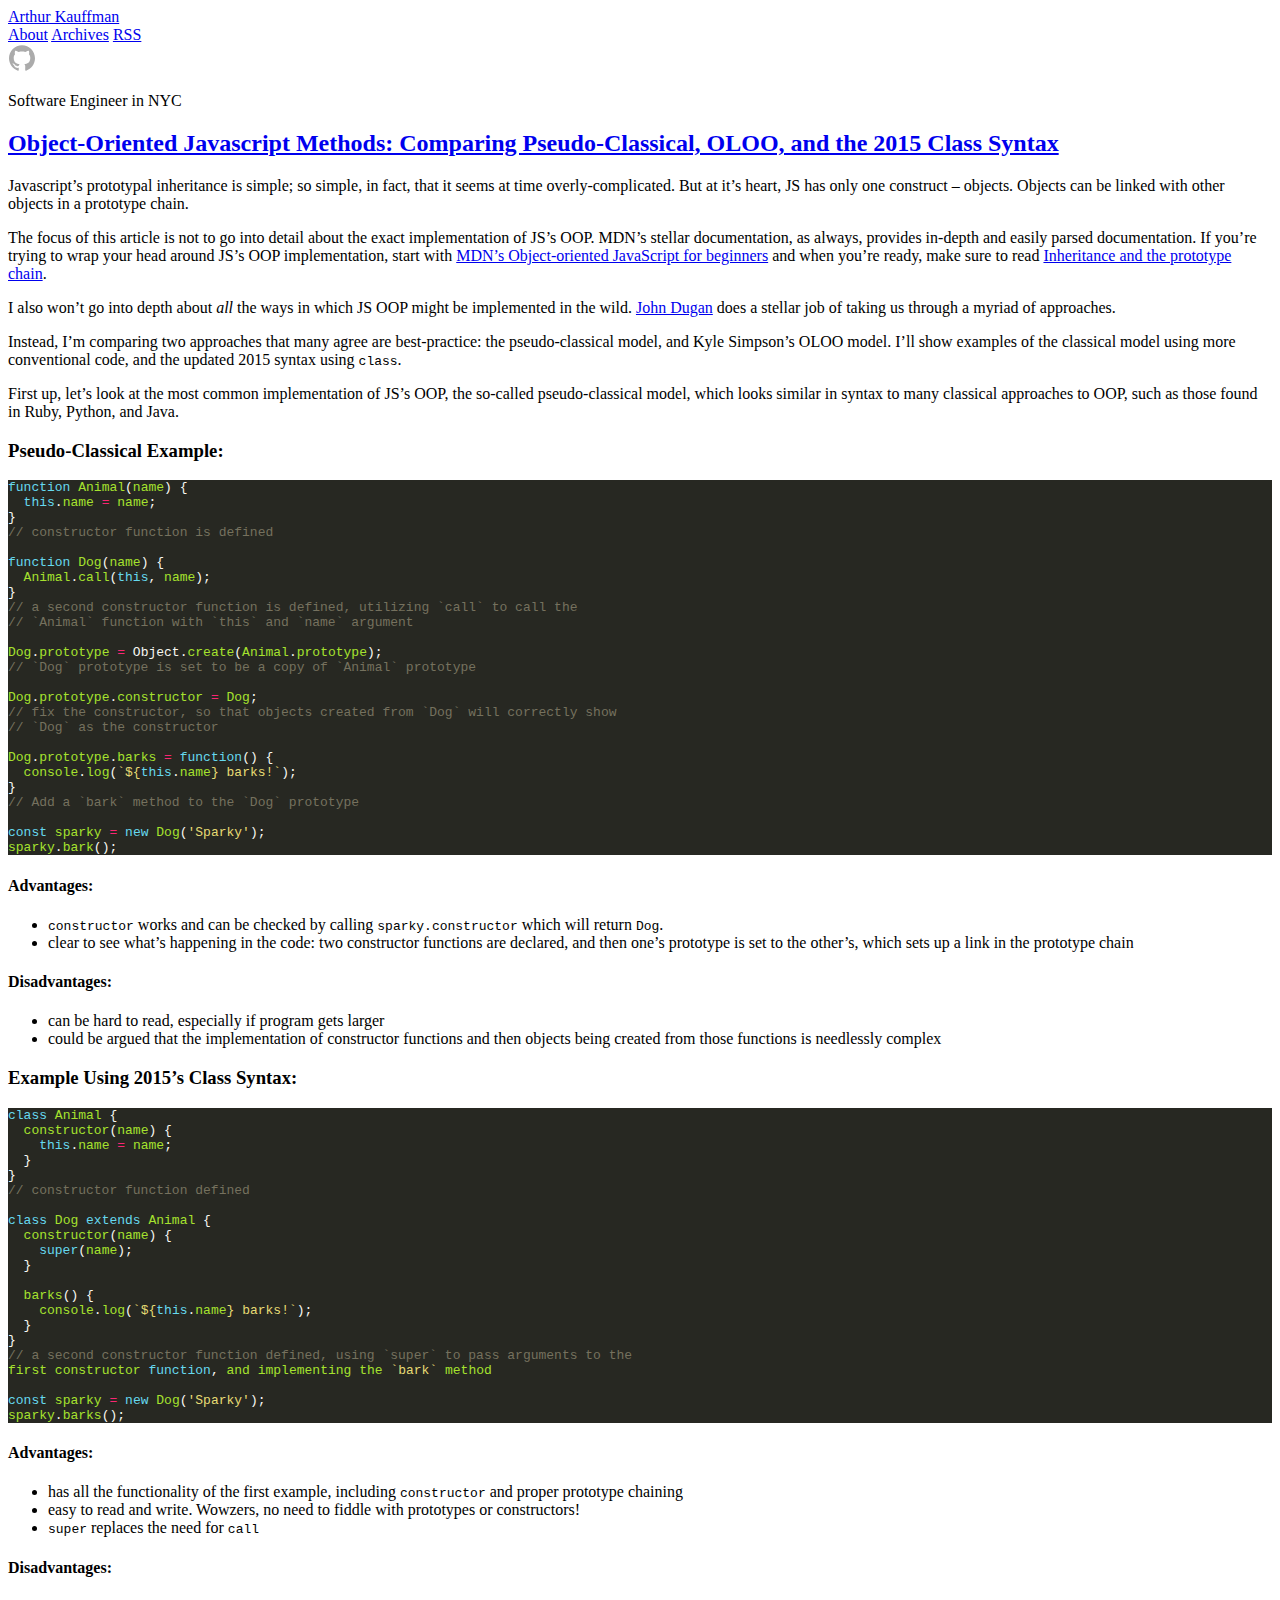
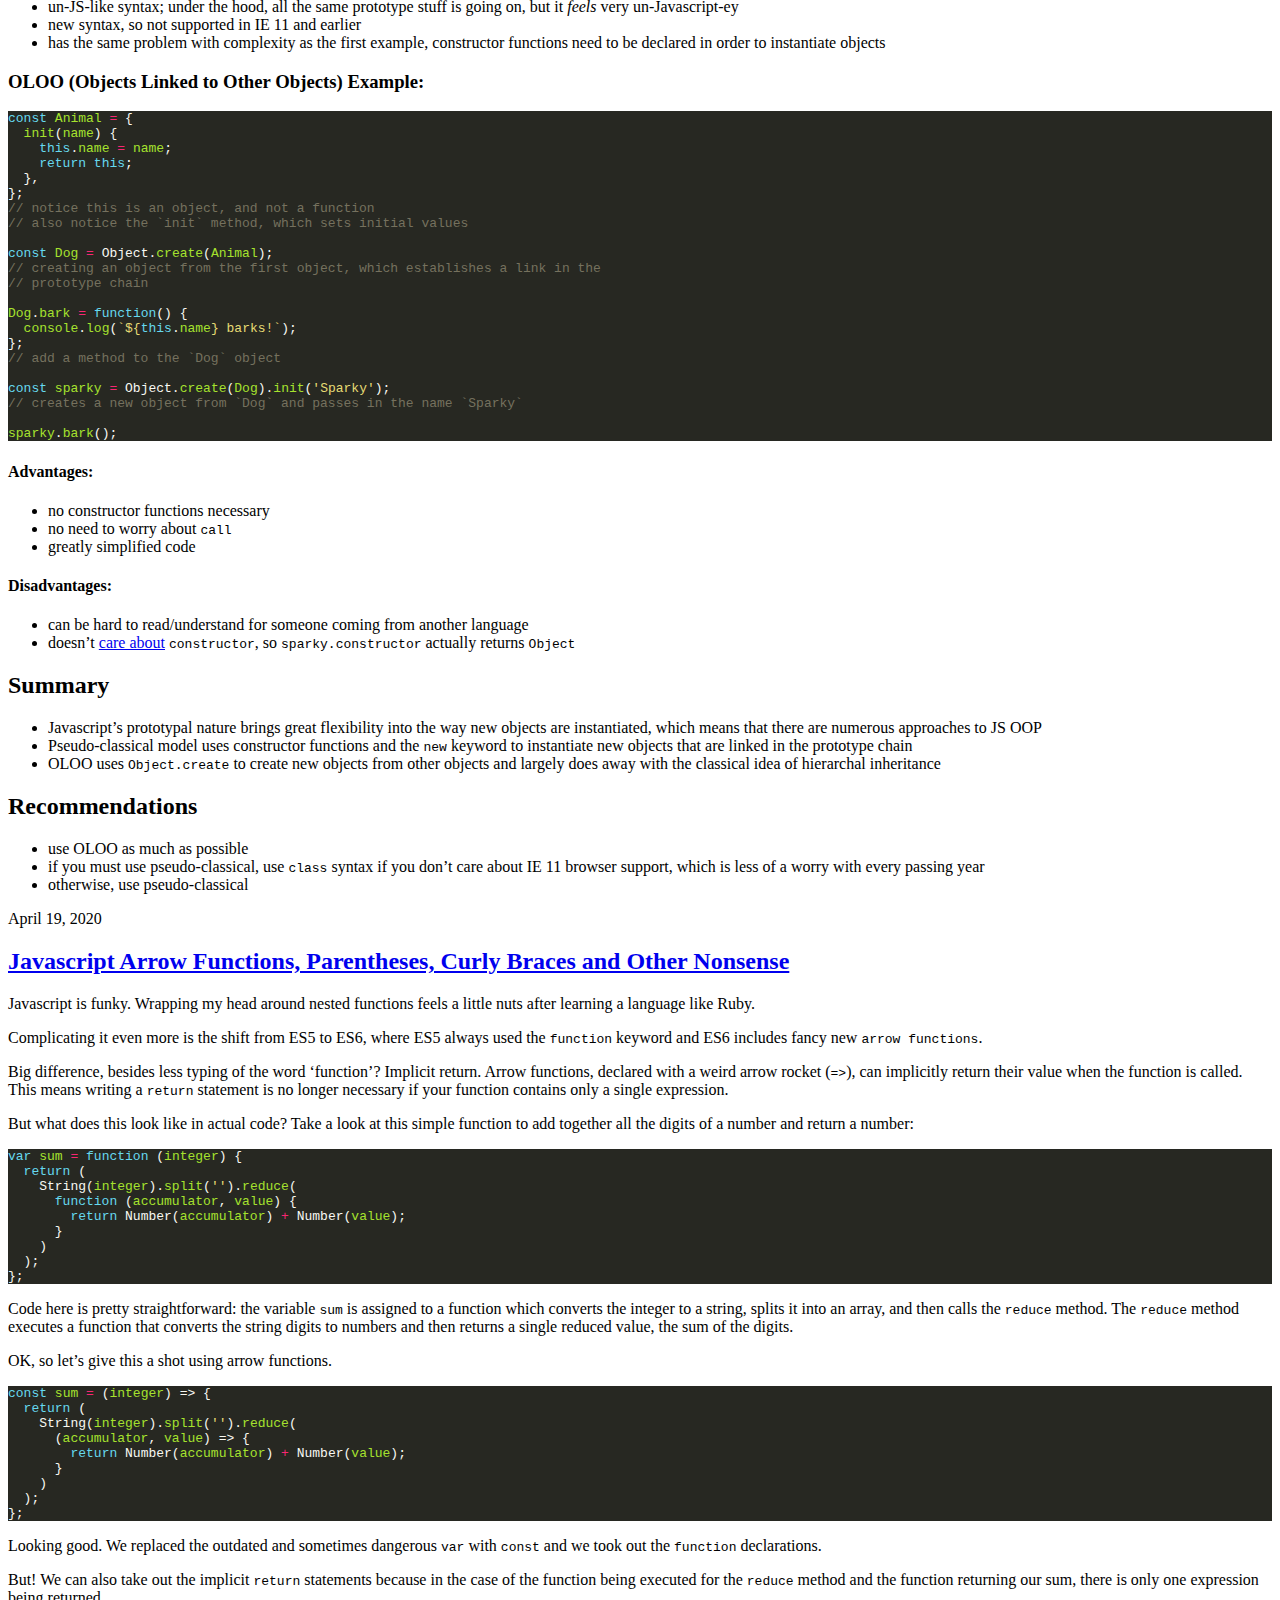
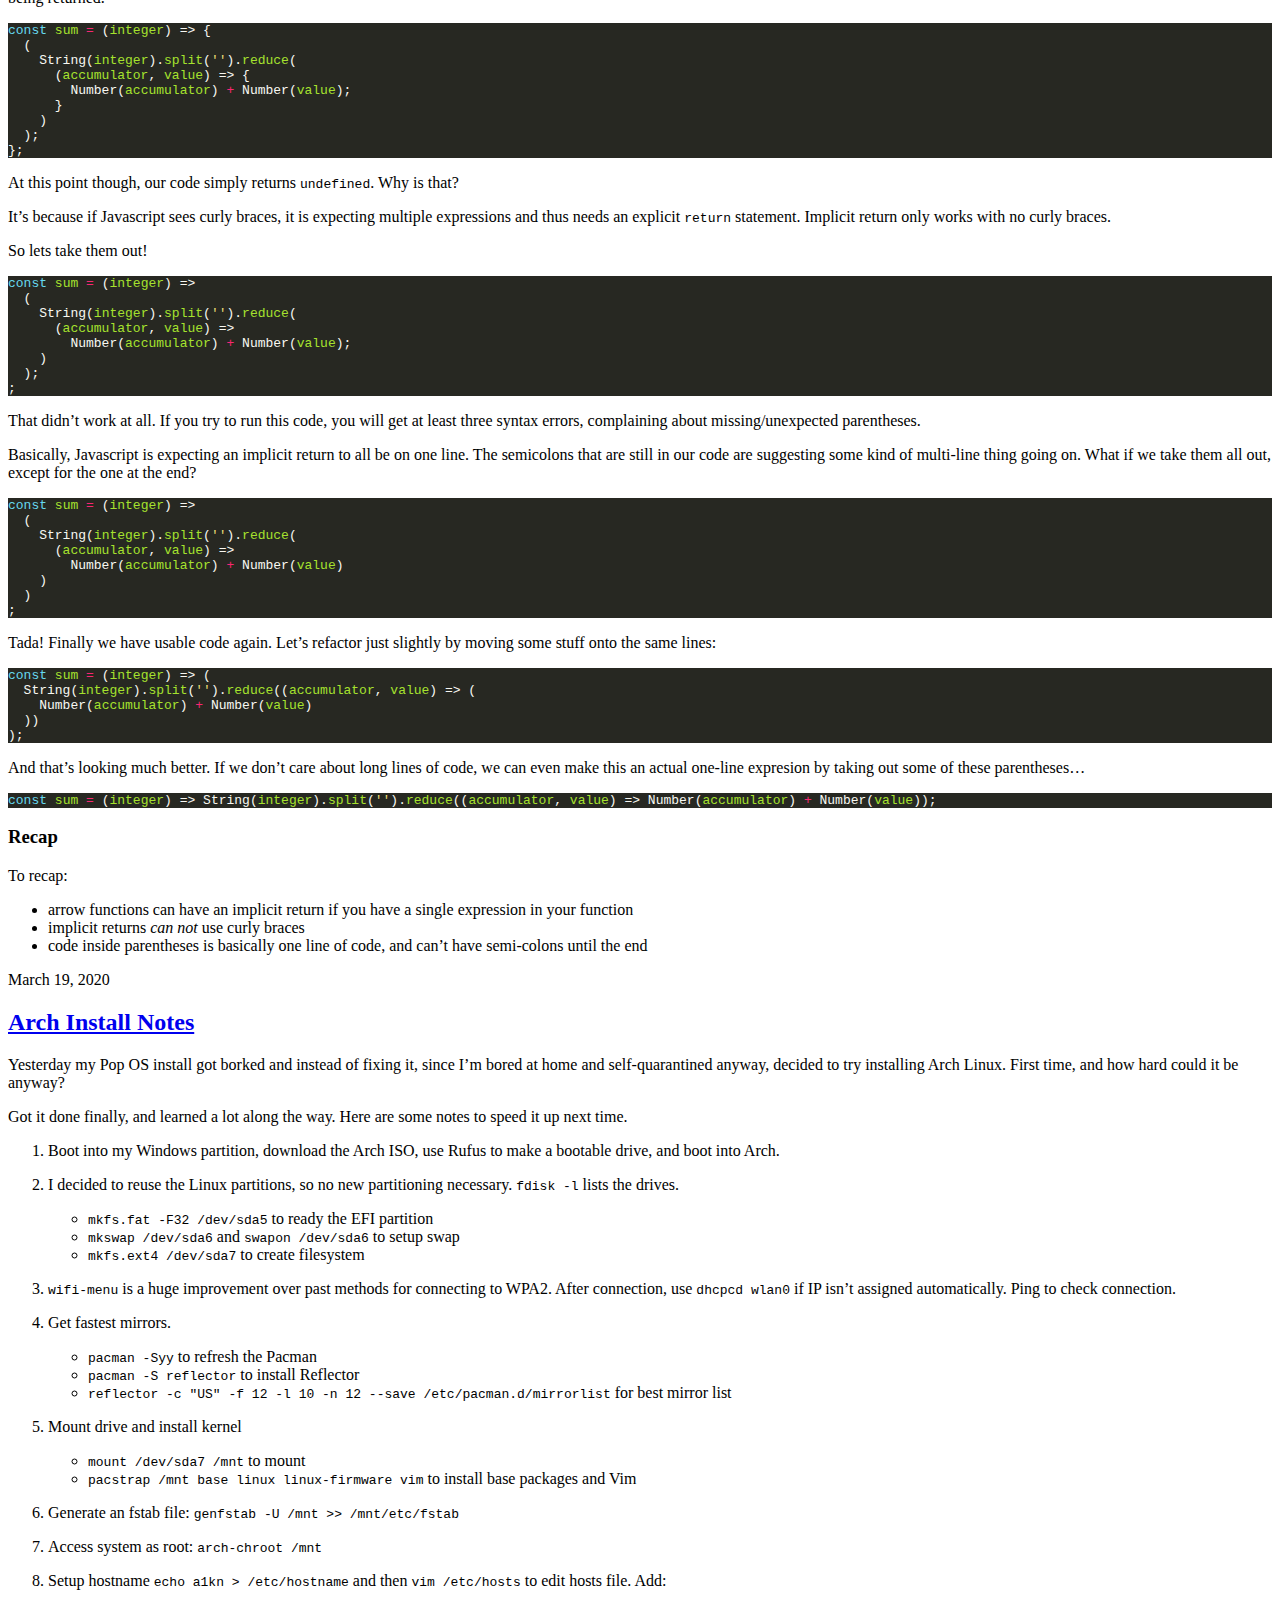
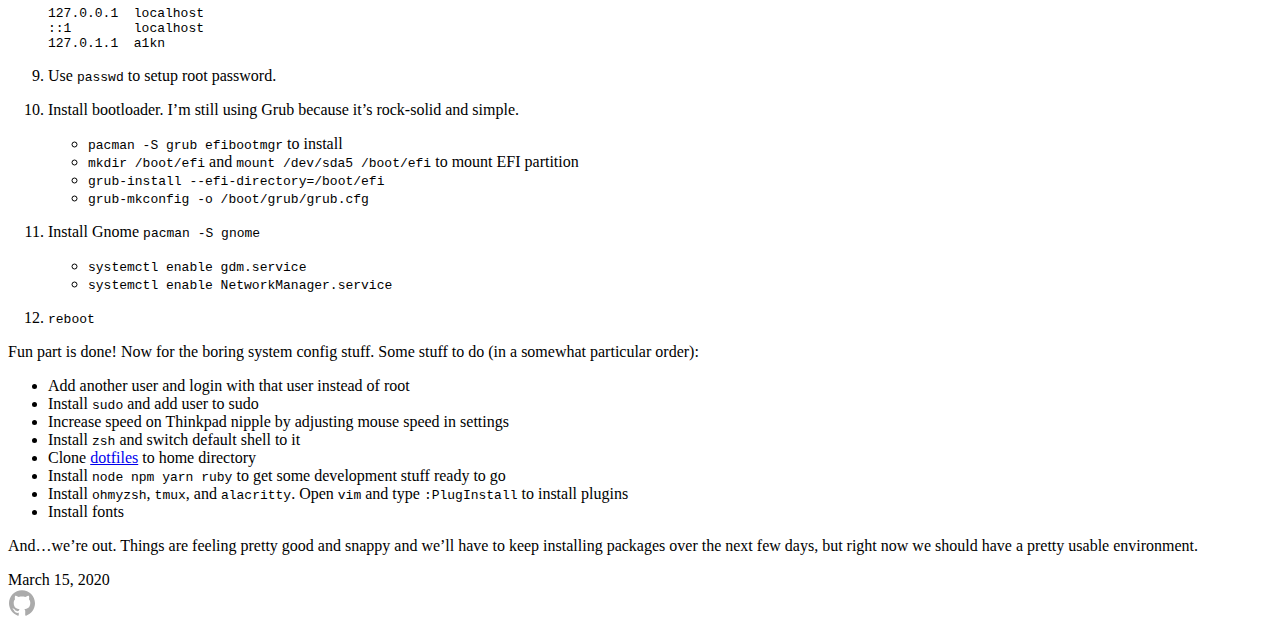
<file: public/index.html>
<!DOCTYPE html>

<html lang="en-us">
    <head>
	<meta name="generator" content="Hugo 0.80.0" />
    <meta charset="utf-8">
    <meta http-equiv="X-UA-Compatible" content="IE=edge,chrome=1">
    <meta name="viewport" content="width=device-width, initial-scale=1">
    <meta name="format-detection" content="telephone=no"/>

    <title>Arthur Kauffman</title>
    
    <link rel="apple-touch-icon" sizes="180x180" href="/apple-touch-icon.png">
    <link rel="icon" type="image/png" sizes="32x32" href="/favicon-32x32.png">
    <link rel="icon" type="image/png" sizes="16x16" href="/favicon-16x16.png">
    <link rel="manifest" href="/manifest.json">
    <link rel="mask-icon" href="/safari-pinned-tab.svg" color="#FF3DB4">
    <meta name="theme-color" content="#ffffff">

    
    
    
    <link rel="stylesheet" href="https://arthurkauffman.com/css/main.min.b4d36c03d40aea96e0334538ca03e63fc4209fc025e67c5775969664f63946d9.css"/>

    
    
    

    
    
 
    
    <link rel="alternate" type="application/rss+xml" href="https://arthurkauffman.com/index.xml" title="Arthur Kauffman" />
    
    
</head>
    <body>
        
<nav>
  <header>
    <div class="site-title">
        <a href="/">Arthur Kauffman</a>
    </div>  
</header>
  <div class="nav-menu">
  
    <a class="color-link nav-link" href="/about/">About</a>
  
    <a class="color-link nav-link" href="/archives/">Archives</a>
  
  <a class="color-link nav-link" href="https://arthurkauffman.com/index.xml" target="_blank" rel="noopener" type="application/rss+xml">RSS</a>
</div>
<footer class="footer">
	<div class="social-icons">
        

    

    

    

    

    

    

    

    

    

    

    

    

    

    

    

    

    

    
    
    
    <a class="social-icon" href="https://github.com/a1kn" target="_blank" rel="noopener" title="GitHub">
        <svg width="28px" height="28px" viewBox="0 0 28 28" version="1.1" fill="#ABABAB" xmlns="https://www.w3.org/2000/svg" xmlns:xlink="https://www.w3.org/1999/xlink">
            <path d="M13.9988029,1.32087331 C6.82105037,1.32087331 1,7.14112562 1,14.3212723 C1,20.0649109 4.72454649,24.9370678 9.89038951,26.6560892 C10.5408085,26.7757983 10.7778323,26.374374 10.7778323,26.0296121 C10.7778323,25.7215609 10.7666595,24.9035493 10.760275,23.8189856 C7.14426471,24.6042767 6.38131925,22.0760223 6.38131925,22.0760223 C5.78995672,20.5740732 4.93762853,20.1742451 4.93762853,20.1742451 C3.75729765,19.3682044 5.02701126,19.3841656 5.02701126,19.3841656 C6.33183953,19.4759425 7.01817121,20.7241085 7.01817121,20.7241085 C8.17775254,22.7104801 10.0611744,22.1366749 10.8017741,21.8038838 C10.919887,20.9643246 11.2558703,20.3913175 11.6269683,20.066507 C8.74038491,19.7385043 5.70536235,18.6228163 5.70536235,13.6413251 C5.70536235,12.2223743 6.21213051,11.0611968 7.04370914,10.1530044 C6.90963504,9.82420367 6.46351945,8.50181809 7.17139875,6.71256734 C7.17139875,6.71256734 8.26234691,6.36301702 10.7459099,8.04532771 C11.78259,7.75642995 12.8950858,7.61277914 14.000399,7.60719272 C15.1049142,7.61277914 16.2166119,7.75642995 17.2548881,8.04532771 C19.736855,6.36301702 20.8262071,6.71256734 20.8262071,6.71256734 C21.5356825,8.50181809 21.0895669,9.82420367 20.9562909,10.1530044 C21.7894656,11.0611968 22.2922435,12.2223743 22.2922435,13.6413251 C22.2922435,18.6355852 19.2524325,19.734514 16.3570705,20.0561322 C16.8231376,20.4575564 17.2389269,21.2508282 17.2389269,22.4638795 C17.2389269,24.2012564 17.2229657,25.603448 17.2229657,26.0296121 C17.2229657,26.3775663 17.4575954,26.7821827 18.116793,26.6552912 C23.2786458,24.9322794 27,20.0633148 27,14.3212723 C27,7.14112562 21.1789496,1.32087331 13.9988029,1.32087331"></path>
        </svg>
    </a>
    

    
    
    

    

    

    

    

</div>





	<script src="https://arthurkauffman.com/js/main.min.fa5c2b23e07b5d9bfad267a52b4b24fdb053e6fb7524993383594926a3ac270c.js" integrity="sha256-+lwrI+B7XZv60melK0sk/bBT5vt1JJkzg1lJJqOsJww="></script>
</footer>

</nav>
        <div id="content" class="content-container">
        
<div class = "article-content">
        
        <div class="description">
            <p>Software Engineer in NYC</p>
        </div>
        
        
        
        
        <article>
            <h2>
                <a href="https://arthurkauffman.com/posts/js-oop-pseudo-classical-vs-oloo/">
                    Object-Oriented Javascript Methods: Comparing Pseudo-Classical, OLOO, and the 2015 Class Syntax
                </a>
            </h2>
            <div><p>
              <p>Javascript&rsquo;s prototypal inheritance is simple; so simple, in fact, that it seems
at time overly-complicated. But at it&rsquo;s heart, JS has only one construct &ndash;
objects. Objects can be linked with other objects in a prototype chain.</p>
<p>The focus of this article is not to go into detail about the exact
implementation of JS&rsquo;s OOP. MDN&rsquo;s stellar documentation, as always, provides
in-depth and easily parsed documentation. If you&rsquo;re trying to wrap your head
around JS&rsquo;s OOP implementation, start with <a href="https://developer.mozilla.org/en-US/docs/Learn/JavaScript/Objects/Object-oriented_JS">MDN&rsquo;s Object-oriented JavaScript for
beginners</a>
and when you&rsquo;re ready, make sure to read <a href="https://developer.mozilla.org/en-US/docs/Web/JavaScript/Inheritance_and_the_prototype_chain">Inheritance and the prototype
chain</a>.</p>
<p>I also won&rsquo;t go into depth about <em>all</em> the ways in which JS OOP might be
implemented in the wild. <a href="https://john-dugan.com/object-oriented-javascript-pattern-comparison/">John
Dugan</a>
does a stellar job of taking us through a myriad of approaches.</p>
<p>Instead, I&rsquo;m comparing two approaches that many agree are best-practice: the
pseudo-classical model, and Kyle Simpson&rsquo;s OLOO model. I&rsquo;ll show examples of the
classical model using more conventional code, and the updated 2015 syntax using
<code>class</code>.</p>
<p>First up, let&rsquo;s look at the most common implementation of JS&rsquo;s OOP, the
so-called pseudo-classical model, which looks similar in syntax to many
classical approaches to OOP, such as those found in Ruby, Python, and Java.</p>
<h3 id="pseudo-classical-example">Pseudo-Classical Example:</h3>
<div class="highlight"><pre style="color:#f8f8f2;background-color:#272822;-moz-tab-size:4;-o-tab-size:4;tab-size:4"><code class="language-javascript" data-lang="javascript"><span style="color:#66d9ef">function</span> <span style="color:#a6e22e">Animal</span>(<span style="color:#a6e22e">name</span>) {
  <span style="color:#66d9ef">this</span>.<span style="color:#a6e22e">name</span> <span style="color:#f92672">=</span> <span style="color:#a6e22e">name</span>;
}
<span style="color:#75715e">// constructor function is defined
</span><span style="color:#75715e"></span>
<span style="color:#66d9ef">function</span> <span style="color:#a6e22e">Dog</span>(<span style="color:#a6e22e">name</span>) {
  <span style="color:#a6e22e">Animal</span>.<span style="color:#a6e22e">call</span>(<span style="color:#66d9ef">this</span>, <span style="color:#a6e22e">name</span>);
}
<span style="color:#75715e">// a second constructor function is defined, utilizing `call` to call the
</span><span style="color:#75715e">// `Animal` function with `this` and `name` argument
</span><span style="color:#75715e"></span>
<span style="color:#a6e22e">Dog</span>.<span style="color:#a6e22e">prototype</span> <span style="color:#f92672">=</span> Object.<span style="color:#a6e22e">create</span>(<span style="color:#a6e22e">Animal</span>.<span style="color:#a6e22e">prototype</span>);
<span style="color:#75715e">// `Dog` prototype is set to be a copy of `Animal` prototype
</span><span style="color:#75715e"></span>
<span style="color:#a6e22e">Dog</span>.<span style="color:#a6e22e">prototype</span>.<span style="color:#a6e22e">constructor</span> <span style="color:#f92672">=</span> <span style="color:#a6e22e">Dog</span>;
<span style="color:#75715e">// fix the constructor, so that objects created from `Dog` will correctly show
</span><span style="color:#75715e">// `Dog` as the constructor
</span><span style="color:#75715e"></span>
<span style="color:#a6e22e">Dog</span>.<span style="color:#a6e22e">prototype</span>.<span style="color:#a6e22e">barks</span> <span style="color:#f92672">=</span> <span style="color:#66d9ef">function</span>() {
  <span style="color:#a6e22e">console</span>.<span style="color:#a6e22e">log</span>(<span style="color:#e6db74">`</span><span style="color:#e6db74">${</span><span style="color:#66d9ef">this</span>.<span style="color:#a6e22e">name</span><span style="color:#e6db74">}</span><span style="color:#e6db74"> barks!`</span>);
}
<span style="color:#75715e">// Add a `bark` method to the `Dog` prototype
</span><span style="color:#75715e"></span>
<span style="color:#66d9ef">const</span> <span style="color:#a6e22e">sparky</span> <span style="color:#f92672">=</span> <span style="color:#66d9ef">new</span> <span style="color:#a6e22e">Dog</span>(<span style="color:#e6db74">&#39;Sparky&#39;</span>);
<span style="color:#a6e22e">sparky</span>.<span style="color:#a6e22e">bark</span>();
</code></pre></div><h4 id="advantages">Advantages:</h4>
<ul>
<li><code>constructor</code> works and can be checked by calling <code>sparky.constructor</code> which
will return <code>Dog</code>.</li>
<li>clear to see what&rsquo;s happening in the code: two constructor functions are
declared, and then one&rsquo;s prototype is set to the other&rsquo;s, which sets up a link
in the prototype chain</li>
</ul>
<h4 id="disadvantages">Disadvantages:</h4>
<ul>
<li>can be hard to read, especially if program gets larger</li>
<li>could be argued that the implementation of constructor functions and then
objects being created from those functions is needlessly complex</li>
</ul>
<h3 id="example-using-2015s-class-syntax">Example Using 2015&rsquo;s Class Syntax:</h3>
<div class="highlight"><pre style="color:#f8f8f2;background-color:#272822;-moz-tab-size:4;-o-tab-size:4;tab-size:4"><code class="language-javascript" data-lang="javascript"><span style="color:#66d9ef">class</span> <span style="color:#a6e22e">Animal</span> {
  <span style="color:#a6e22e">constructor</span>(<span style="color:#a6e22e">name</span>) {
    <span style="color:#66d9ef">this</span>.<span style="color:#a6e22e">name</span> <span style="color:#f92672">=</span> <span style="color:#a6e22e">name</span>;
  }
}
<span style="color:#75715e">// constructor function defined
</span><span style="color:#75715e"></span>
<span style="color:#66d9ef">class</span> <span style="color:#a6e22e">Dog</span> <span style="color:#66d9ef">extends</span> <span style="color:#a6e22e">Animal</span> {
  <span style="color:#a6e22e">constructor</span>(<span style="color:#a6e22e">name</span>) {
    <span style="color:#66d9ef">super</span>(<span style="color:#a6e22e">name</span>);
  }

  <span style="color:#a6e22e">barks</span>() {
    <span style="color:#a6e22e">console</span>.<span style="color:#a6e22e">log</span>(<span style="color:#e6db74">`</span><span style="color:#e6db74">${</span><span style="color:#66d9ef">this</span>.<span style="color:#a6e22e">name</span><span style="color:#e6db74">}</span><span style="color:#e6db74"> barks!`</span>);
  }
}
<span style="color:#75715e">// a second constructor function defined, using `super` to pass arguments to the
</span><span style="color:#75715e"></span><span style="color:#a6e22e">first</span> <span style="color:#a6e22e">constructor</span> <span style="color:#66d9ef">function</span>, <span style="color:#a6e22e">and</span> <span style="color:#a6e22e">implementing</span> <span style="color:#a6e22e">the</span> <span style="color:#e6db74">`bark`</span> <span style="color:#a6e22e">method</span>

<span style="color:#66d9ef">const</span> <span style="color:#a6e22e">sparky</span> <span style="color:#f92672">=</span> <span style="color:#66d9ef">new</span> <span style="color:#a6e22e">Dog</span>(<span style="color:#e6db74">&#39;Sparky&#39;</span>);
<span style="color:#a6e22e">sparky</span>.<span style="color:#a6e22e">barks</span>();
</code></pre></div><h4 id="advantages-1">Advantages:</h4>
<ul>
<li>has all the functionality of the first example, including <code>constructor</code> and
proper prototype chaining</li>
<li>easy to read and write. Wowzers, no need to fiddle with prototypes or
constructors!</li>
<li><code>super</code> replaces the need for <code>call</code></li>
</ul>
<h4 id="disadvantages-1">Disadvantages:</h4>
<ul>
<li>un-JS-like syntax; under the hood, all the same prototype stuff is going on,
but it <em>feels</em> very un-Javascript-ey</li>
<li>new syntax, so not supported in IE 11 and earlier</li>
<li>has the same problem with complexity as the first example, constructor
functions need to be declared in order to instantiate objects</li>
</ul>
<h3 id="oloo-objects-linked-to-other-objects-example">OLOO (Objects Linked to Other Objects) Example:</h3>
<div class="highlight"><pre style="color:#f8f8f2;background-color:#272822;-moz-tab-size:4;-o-tab-size:4;tab-size:4"><code class="language-javascript" data-lang="javascript"><span style="color:#66d9ef">const</span> <span style="color:#a6e22e">Animal</span> <span style="color:#f92672">=</span> {
  <span style="color:#a6e22e">init</span>(<span style="color:#a6e22e">name</span>) {
    <span style="color:#66d9ef">this</span>.<span style="color:#a6e22e">name</span> <span style="color:#f92672">=</span> <span style="color:#a6e22e">name</span>;
    <span style="color:#66d9ef">return</span> <span style="color:#66d9ef">this</span>;
  },
};
<span style="color:#75715e">// notice this is an object, and not a function
</span><span style="color:#75715e">// also notice the `init` method, which sets initial values
</span><span style="color:#75715e"></span>
<span style="color:#66d9ef">const</span> <span style="color:#a6e22e">Dog</span> <span style="color:#f92672">=</span> Object.<span style="color:#a6e22e">create</span>(<span style="color:#a6e22e">Animal</span>);
<span style="color:#75715e">// creating an object from the first object, which establishes a link in the
</span><span style="color:#75715e">// prototype chain
</span><span style="color:#75715e"></span>
<span style="color:#a6e22e">Dog</span>.<span style="color:#a6e22e">bark</span> <span style="color:#f92672">=</span> <span style="color:#66d9ef">function</span>() {
  <span style="color:#a6e22e">console</span>.<span style="color:#a6e22e">log</span>(<span style="color:#e6db74">`</span><span style="color:#e6db74">${</span><span style="color:#66d9ef">this</span>.<span style="color:#a6e22e">name</span><span style="color:#e6db74">}</span><span style="color:#e6db74"> barks!`</span>);
};
<span style="color:#75715e">// add a method to the `Dog` object
</span><span style="color:#75715e"></span>
<span style="color:#66d9ef">const</span> <span style="color:#a6e22e">sparky</span> <span style="color:#f92672">=</span> Object.<span style="color:#a6e22e">create</span>(<span style="color:#a6e22e">Dog</span>).<span style="color:#a6e22e">init</span>(<span style="color:#e6db74">&#39;Sparky&#39;</span>);
<span style="color:#75715e">// creates a new object from `Dog` and passes in the name `Sparky`
</span><span style="color:#75715e"></span>
<span style="color:#a6e22e">sparky</span>.<span style="color:#a6e22e">bark</span>();
</code></pre></div><h4 id="advantages-2">Advantages:</h4>
<ul>
<li>no constructor functions necessary</li>
<li>no need to worry about <code>call</code></li>
<li>greatly simplified code</li>
</ul>
<h4 id="disadvantages-2">Disadvantages:</h4>
<ul>
<li>can be hard to read/understand for someone coming from another language</li>
<li>doesn&rsquo;t <a href="https://frontendmasters.com/courses/advanced-javascript/oloo-questions/">care about</a>
<code>constructor</code>, so <code>sparky.constructor</code> actually returns
<code>Object</code></li>
</ul>
<h2 id="summary">Summary</h2>
<ul>
<li>Javascript&rsquo;s prototypal nature brings great flexibility into the way new
objects are instantiated, which means that there are numerous approaches to JS
OOP</li>
<li>Pseudo-classical model uses constructor functions and the <code>new</code> keyword to
instantiate new objects that are linked in the prototype chain</li>
<li>OLOO uses <code>Object.create</code> to create new objects from other objects and largely
does away with the classical idea of hierarchal inheritance</li>
</ul>
<h2 id="recommendations">Recommendations</h2>
<ul>
<li>use OLOO as much as possible</li>
<li>if you must use pseudo-classical, use <code>class</code> syntax if you don&rsquo;t care about
IE 11 browser support, which is less of a worry with every passing year</li>
<li>otherwise, use pseudo-classical</li>
</ul>

            </p></div>
            <div class="post-footer">
            <time>April 19, 2020</time>

            
            
            </div> 
           
        </article>
        
        <article>
            <h2>
                <a href="https://arthurkauffman.com/posts/javascript-arrow-functions-parentheses-curly-braces/">
                    Javascript Arrow Functions, Parentheses, Curly Braces and Other Nonsense
                </a>
            </h2>
            <div><p>
              <p>Javascript is funky. Wrapping my head around nested functions feels a little
nuts after learning a language like Ruby.</p>
<p>Complicating it even more is the shift from ES5 to ES6, where ES5 always used
the <code>function</code> keyword and ES6 includes fancy new <code>arrow functions</code>.</p>
<p>Big difference, besides less typing of the word &lsquo;function&rsquo;? Implicit return.
Arrow functions, declared with a weird arrow rocket (<code>=&gt;</code>), can implicitly return
their value when the function is called. This means writing a <code>return</code> statement
is no longer necessary if your function contains only a single expression.</p>
<p>But what does this look like in actual code? Take a look at this simple function
to add together all the digits of a number and return a number:</p>
<div class="highlight"><pre style="color:#f8f8f2;background-color:#272822;-moz-tab-size:4;-o-tab-size:4;tab-size:4"><code class="language-javascript" data-lang="javascript"><span style="color:#66d9ef">var</span> <span style="color:#a6e22e">sum</span> <span style="color:#f92672">=</span> <span style="color:#66d9ef">function</span> (<span style="color:#a6e22e">integer</span>) {
  <span style="color:#66d9ef">return</span> (
    String(<span style="color:#a6e22e">integer</span>).<span style="color:#a6e22e">split</span>(<span style="color:#e6db74">&#39;&#39;</span>).<span style="color:#a6e22e">reduce</span>(
      <span style="color:#66d9ef">function</span> (<span style="color:#a6e22e">accumulator</span>, <span style="color:#a6e22e">value</span>) {
        <span style="color:#66d9ef">return</span> Number(<span style="color:#a6e22e">accumulator</span>) <span style="color:#f92672">+</span> Number(<span style="color:#a6e22e">value</span>);
      }
    )
  );
};
</code></pre></div><p>Code here is pretty straightforward: the variable <code>sum</code> is assigned to a
function which converts the integer to a string, splits it into an array, and
then calls the <code>reduce</code> method. The <code>reduce</code> method executes a function that
converts the string digits to numbers and then returns a single reduced value,
the sum of the digits.</p>
<p>OK, so let&rsquo;s give this a shot using arrow functions.</p>
<div class="highlight"><pre style="color:#f8f8f2;background-color:#272822;-moz-tab-size:4;-o-tab-size:4;tab-size:4"><code class="language-javascript" data-lang="javascript"><span style="color:#66d9ef">const</span> <span style="color:#a6e22e">sum</span> <span style="color:#f92672">=</span> (<span style="color:#a6e22e">integer</span>) =&gt; {
  <span style="color:#66d9ef">return</span> (
    String(<span style="color:#a6e22e">integer</span>).<span style="color:#a6e22e">split</span>(<span style="color:#e6db74">&#39;&#39;</span>).<span style="color:#a6e22e">reduce</span>(
      (<span style="color:#a6e22e">accumulator</span>, <span style="color:#a6e22e">value</span>) =&gt; {
        <span style="color:#66d9ef">return</span> Number(<span style="color:#a6e22e">accumulator</span>) <span style="color:#f92672">+</span> Number(<span style="color:#a6e22e">value</span>);
      }
    )
  );
};
</code></pre></div><p>Looking good. We replaced the outdated and sometimes dangerous <code>var</code> with
<code>const</code> and we took out the <code>function</code> declarations.</p>
<p>But! We can also take out the implicit <code>return</code> statements because in the case
of the function being executed for the <code>reduce</code> method and the function
returning our sum, there is only one expression being returned.</p>
<div class="highlight"><pre style="color:#f8f8f2;background-color:#272822;-moz-tab-size:4;-o-tab-size:4;tab-size:4"><code class="language-javascript" data-lang="javascript"><span style="color:#66d9ef">const</span> <span style="color:#a6e22e">sum</span> <span style="color:#f92672">=</span> (<span style="color:#a6e22e">integer</span>) =&gt; {
  (
    String(<span style="color:#a6e22e">integer</span>).<span style="color:#a6e22e">split</span>(<span style="color:#e6db74">&#39;&#39;</span>).<span style="color:#a6e22e">reduce</span>(
      (<span style="color:#a6e22e">accumulator</span>, <span style="color:#a6e22e">value</span>) =&gt; {
        Number(<span style="color:#a6e22e">accumulator</span>) <span style="color:#f92672">+</span> Number(<span style="color:#a6e22e">value</span>);
      }
    )
  );
};
</code></pre></div><p>At this point though, our code simply returns <code>undefined</code>. Why is that?</p>
<p>It&rsquo;s because if Javascript sees curly braces, it is expecting multiple
expressions and thus needs an explicit <code>return</code> statement. Implicit return only
works with no curly braces.</p>
<p>So lets take them out!</p>
<div class="highlight"><pre style="color:#f8f8f2;background-color:#272822;-moz-tab-size:4;-o-tab-size:4;tab-size:4"><code class="language-javascript" data-lang="javascript"><span style="color:#66d9ef">const</span> <span style="color:#a6e22e">sum</span> <span style="color:#f92672">=</span> (<span style="color:#a6e22e">integer</span>) =&gt; 
  (
    String(<span style="color:#a6e22e">integer</span>).<span style="color:#a6e22e">split</span>(<span style="color:#e6db74">&#39;&#39;</span>).<span style="color:#a6e22e">reduce</span>(
      (<span style="color:#a6e22e">accumulator</span>, <span style="color:#a6e22e">value</span>) =&gt; 
        Number(<span style="color:#a6e22e">accumulator</span>) <span style="color:#f92672">+</span> Number(<span style="color:#a6e22e">value</span>);
    )
  );
;
</code></pre></div><p>That didn&rsquo;t work at all. If you try to run this code, you will get at least
three syntax errors, complaining about missing/unexpected parentheses.</p>
<p>Basically, Javascript is expecting an implicit return to all be on one line. The
semicolons that are still in our code are suggesting some kind of multi-line
thing going on. What if we take them all out, except for the one at the end?</p>
<div class="highlight"><pre style="color:#f8f8f2;background-color:#272822;-moz-tab-size:4;-o-tab-size:4;tab-size:4"><code class="language-javascript" data-lang="javascript"><span style="color:#66d9ef">const</span> <span style="color:#a6e22e">sum</span> <span style="color:#f92672">=</span> (<span style="color:#a6e22e">integer</span>) =&gt; 
  (
    String(<span style="color:#a6e22e">integer</span>).<span style="color:#a6e22e">split</span>(<span style="color:#e6db74">&#39;&#39;</span>).<span style="color:#a6e22e">reduce</span>(
      (<span style="color:#a6e22e">accumulator</span>, <span style="color:#a6e22e">value</span>) =&gt; 
        Number(<span style="color:#a6e22e">accumulator</span>) <span style="color:#f92672">+</span> Number(<span style="color:#a6e22e">value</span>)
    )
  )
;
</code></pre></div><p>Tada! Finally we have usable code again. Let&rsquo;s refactor just slightly by moving
some stuff onto the same lines:</p>
<div class="highlight"><pre style="color:#f8f8f2;background-color:#272822;-moz-tab-size:4;-o-tab-size:4;tab-size:4"><code class="language-javascript" data-lang="javascript"><span style="color:#66d9ef">const</span> <span style="color:#a6e22e">sum</span> <span style="color:#f92672">=</span> (<span style="color:#a6e22e">integer</span>) =&gt; (
  String(<span style="color:#a6e22e">integer</span>).<span style="color:#a6e22e">split</span>(<span style="color:#e6db74">&#39;&#39;</span>).<span style="color:#a6e22e">reduce</span>((<span style="color:#a6e22e">accumulator</span>, <span style="color:#a6e22e">value</span>) =&gt; (
    Number(<span style="color:#a6e22e">accumulator</span>) <span style="color:#f92672">+</span> Number(<span style="color:#a6e22e">value</span>)
  ))
);
</code></pre></div><p>And that&rsquo;s looking much better. If we don&rsquo;t care about long lines of code, we
can even make this an actual one-line expresion by taking out some of these
parentheses&hellip;</p>
<div class="highlight"><pre style="color:#f8f8f2;background-color:#272822;-moz-tab-size:4;-o-tab-size:4;tab-size:4"><code class="language-javascript" data-lang="javascript"><span style="color:#66d9ef">const</span> <span style="color:#a6e22e">sum</span> <span style="color:#f92672">=</span> (<span style="color:#a6e22e">integer</span>) =&gt; String(<span style="color:#a6e22e">integer</span>).<span style="color:#a6e22e">split</span>(<span style="color:#e6db74">&#39;&#39;</span>).<span style="color:#a6e22e">reduce</span>((<span style="color:#a6e22e">accumulator</span>, <span style="color:#a6e22e">value</span>) =&gt; Number(<span style="color:#a6e22e">accumulator</span>) <span style="color:#f92672">+</span> Number(<span style="color:#a6e22e">value</span>));
</code></pre></div><h3 id="recap">Recap</h3>
<p>To recap:</p>
<ul>
<li>arrow functions can have an implicit return if you have a single expression in
your function</li>
<li>implicit returns <em>can not</em> use curly braces</li>
<li>code inside parentheses is basically one line of code, and can&rsquo;t have
semi-colons until the end</li>
</ul>

            </p></div>
            <div class="post-footer">
            <time>March 19, 2020</time>

            
            
            </div> 
           
        </article>
        
        <article>
            <h2>
                <a href="https://arthurkauffman.com/posts/arch-install-notes/">
                    Arch Install Notes
                </a>
            </h2>
            <div><p>
              <p>Yesterday my Pop OS install got borked and instead of
fixing it, since I&rsquo;m bored at home and self-quarantined anyway, decided to try
installing Arch Linux. First time, and how hard could it be anyway?</p>
<p>Got it done finally, and learned a lot along the way. Here are some notes to
speed it up next time.</p>
<ol>
<li>
<p>Boot into my Windows partition, download the Arch ISO, use Rufus to make a
bootable drive, and boot into Arch.</p>
</li>
<li>
<p>I decided to reuse the Linux partitions, so no new partitioning necessary.
<code>fdisk -l</code> lists the drives.</p>
<ul>
<li><code>mkfs.fat -F32 /dev/sda5</code> to ready the EFI partition</li>
<li><code>mkswap /dev/sda6</code> and <code>swapon /dev/sda6</code> to setup swap</li>
<li><code>mkfs.ext4 /dev/sda7</code> to create filesystem</li>
</ul>
</li>
<li>
<p><code>wifi-menu</code> is a huge improvement over past methods for connecting to WPA2.
After connection, use <code>dhcpcd wlan0</code> if IP isn&rsquo;t assigned automatically. Ping
to check connection.</p>
</li>
<li>
<p>Get fastest mirrors.</p>
<ul>
<li><code>pacman -Syy</code> to refresh the Pacman</li>
<li><code>pacman -S reflector</code> to install Reflector</li>
<li><code>reflector -c &quot;US&quot; -f 12 -l 10 -n 12 --save /etc/pacman.d/mirrorlist</code> for
best mirror list</li>
</ul>
</li>
<li>
<p>Mount drive and install kernel</p>
<ul>
<li><code>mount /dev/sda7 /mnt</code> to mount</li>
<li><code>pacstrap /mnt base linux linux-firmware vim</code> to install base packages and
Vim</li>
</ul>
</li>
<li>
<p>Generate an fstab file: <code>genfstab -U /mnt &gt;&gt; /mnt/etc/fstab</code></p>
</li>
<li>
<p>Access system as root: <code>arch-chroot /mnt</code></p>
</li>
<li>
<p>Setup hostname <code>echo a1kn &gt; /etc/hostname</code> and then <code>vim /etc/hosts</code> to edit
hosts file. Add:</p>
<pre><code>127.0.0.1  localhost
::1        localhost
127.0.1.1  a1kn
</code></pre></li>
<li>
<p>Use <code>passwd</code> to setup root password.</p>
</li>
<li>
<p>Install bootloader. I&rsquo;m still using Grub because it&rsquo;s rock-solid and simple.</p>
<ul>
<li><code>pacman -S grub efibootmgr</code> to install</li>
<li><code>mkdir /boot/efi</code> and <code>mount /dev/sda5 /boot/efi</code> to mount EFI partition</li>
<li><code>grub-install --efi-directory=/boot/efi</code></li>
<li><code>grub-mkconfig -o /boot/grub/grub.cfg</code></li>
</ul>
</li>
<li>
<p>Install Gnome <code>pacman -S gnome</code></p>
<ul>
<li><code>systemctl enable gdm.service</code></li>
<li><code>systemctl enable NetworkManager.service</code></li>
</ul>
</li>
<li>
<p><code>reboot</code></p>
</li>
</ol>
<p>Fun part is done! Now for the boring system config stuff. Some stuff
to do (in a somewhat particular order):</p>
<ul>
<li>Add another user and login with that user instead of root</li>
<li>Install <code>sudo</code> and add user to sudo</li>
<li>Increase speed on Thinkpad nipple by adjusting mouse speed in settings</li>
<li>Install <code>zsh</code> and switch default shell to it</li>
<li>Clone <a href="https://github.com/a1kn/dotfiles">dotfiles</a> to home directory</li>
<li>Install <code>node npm yarn ruby</code> to get some development stuff ready to go</li>
<li>Install <code>ohmyzsh</code>, <code>tmux</code>, and <code>alacritty</code>. Open <code>vim</code> and type <code>:PlugInstall</code>
to install plugins</li>
<li>Install fonts</li>
</ul>
<p>And&hellip;we&rsquo;re out. Things are feeling pretty good and snappy and we&rsquo;ll have to
keep installing packages over the next few days, but right now we should have a
pretty usable environment.</p>

            </p></div>
            <div class="post-footer">
            <time>March 15, 2020</time>

            
            
            </div> 
           
        </article>
        
    </div>
        
        <div class="paginator">
        
        
    </div>

        
        </div>
        <footer class="footer-mobile">
	<div class="social-icons">
        

    

    

    

    

    

    

    

    

    

    

    

    

    

    

    

    

    

    
    
    
    <a class="social-icon" href="https://github.com/a1kn" target="_blank" rel="noopener" title="GitHub">
        <svg width="28px" height="28px" viewBox="0 0 28 28" version="1.1" fill="#ABABAB" xmlns="https://www.w3.org/2000/svg" xmlns:xlink="https://www.w3.org/1999/xlink">
            <path d="M13.9988029,1.32087331 C6.82105037,1.32087331 1,7.14112562 1,14.3212723 C1,20.0649109 4.72454649,24.9370678 9.89038951,26.6560892 C10.5408085,26.7757983 10.7778323,26.374374 10.7778323,26.0296121 C10.7778323,25.7215609 10.7666595,24.9035493 10.760275,23.8189856 C7.14426471,24.6042767 6.38131925,22.0760223 6.38131925,22.0760223 C5.78995672,20.5740732 4.93762853,20.1742451 4.93762853,20.1742451 C3.75729765,19.3682044 5.02701126,19.3841656 5.02701126,19.3841656 C6.33183953,19.4759425 7.01817121,20.7241085 7.01817121,20.7241085 C8.17775254,22.7104801 10.0611744,22.1366749 10.8017741,21.8038838 C10.919887,20.9643246 11.2558703,20.3913175 11.6269683,20.066507 C8.74038491,19.7385043 5.70536235,18.6228163 5.70536235,13.6413251 C5.70536235,12.2223743 6.21213051,11.0611968 7.04370914,10.1530044 C6.90963504,9.82420367 6.46351945,8.50181809 7.17139875,6.71256734 C7.17139875,6.71256734 8.26234691,6.36301702 10.7459099,8.04532771 C11.78259,7.75642995 12.8950858,7.61277914 14.000399,7.60719272 C15.1049142,7.61277914 16.2166119,7.75642995 17.2548881,8.04532771 C19.736855,6.36301702 20.8262071,6.71256734 20.8262071,6.71256734 C21.5356825,8.50181809 21.0895669,9.82420367 20.9562909,10.1530044 C21.7894656,11.0611968 22.2922435,12.2223743 22.2922435,13.6413251 C22.2922435,18.6355852 19.2524325,19.734514 16.3570705,20.0561322 C16.8231376,20.4575564 17.2389269,21.2508282 17.2389269,22.4638795 C17.2389269,24.2012564 17.2229657,25.603448 17.2229657,26.0296121 C17.2229657,26.3775663 17.4575954,26.7821827 18.116793,26.6552912 C23.2786458,24.9322794 27,20.0633148 27,14.3212723 C27,7.14112562 21.1789496,1.32087331 13.9988029,1.32087331"></path>
        </svg>
    </a>
    

    
    
    

    

    

    

    

</div>





	<script src="https://arthurkauffman.com/js/main.min.fa5c2b23e07b5d9bfad267a52b4b24fdb053e6fb7524993383594926a3ac270c.js" integrity="sha256-+lwrI+B7XZv60melK0sk/bBT5vt1JJkzg1lJJqOsJww="></script>
</footer>

    </body>
</html>
</file>
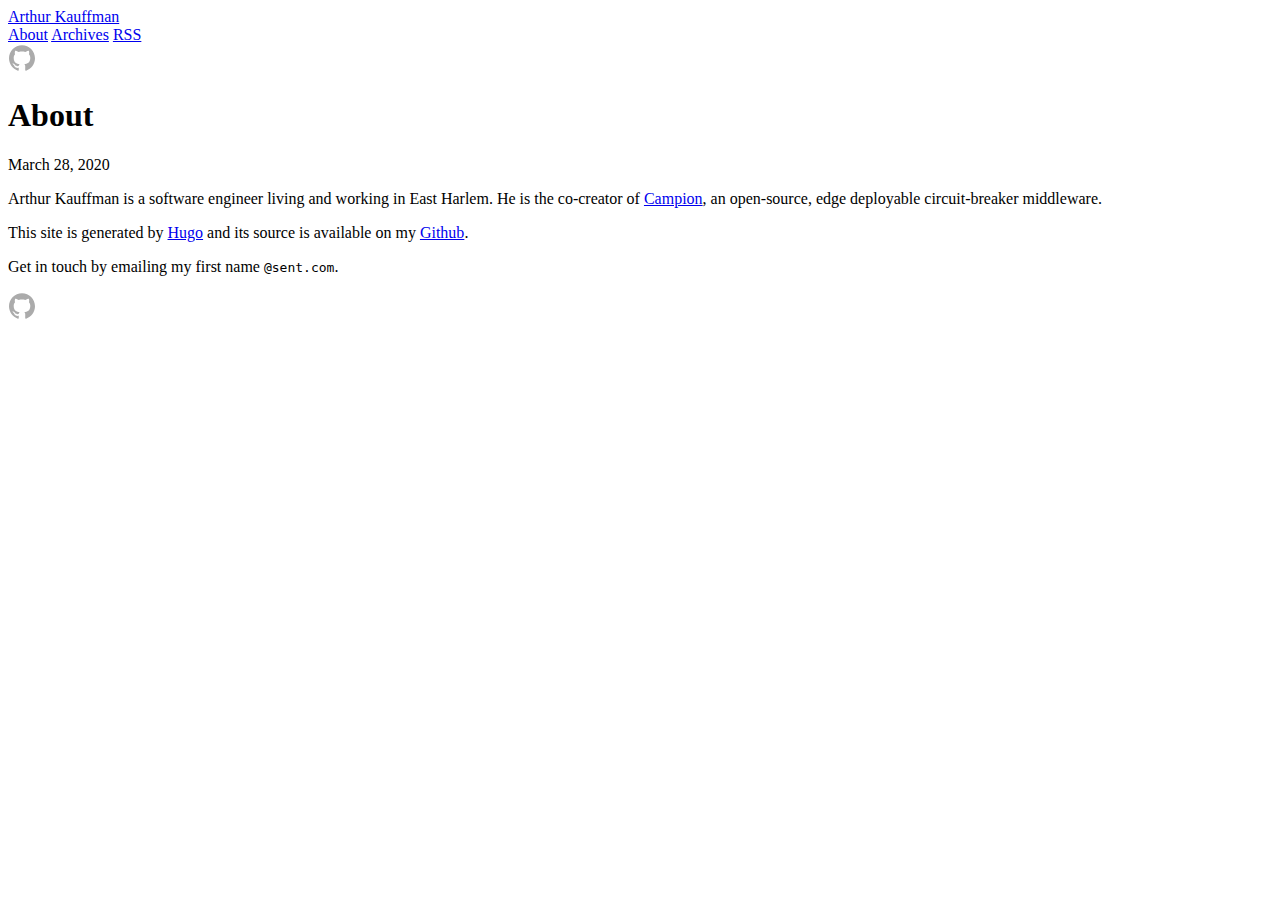
<file: public/about/index.html>
<!DOCTYPE html>

<html lang="en-us">
    <head>
    <meta charset="utf-8">
    <meta http-equiv="X-UA-Compatible" content="IE=edge,chrome=1">
    <meta name="viewport" content="width=device-width, initial-scale=1">
    <meta name="format-detection" content="telephone=no"/>

    <title>Arthur Kauffman</title>
    
    <link rel="apple-touch-icon" sizes="180x180" href="/apple-touch-icon.png">
    <link rel="icon" type="image/png" sizes="32x32" href="/favicon-32x32.png">
    <link rel="icon" type="image/png" sizes="16x16" href="/favicon-16x16.png">
    <link rel="manifest" href="/manifest.json">
    <link rel="mask-icon" href="/safari-pinned-tab.svg" color="#FF3DB4">
    <meta name="theme-color" content="#ffffff">

    
    
    
    <link rel="stylesheet" href="https://arthurkauffman.com/css/main.min.b4d36c03d40aea96e0334538ca03e63fc4209fc025e67c5775969664f63946d9.css"/>

    
    
    

    
    
 
    
    
</head>
    <body>
        
<nav>
  <header>
    <div class="site-title">
        <a href="/">Arthur Kauffman</a>
    </div>  
</header>
  <div class="nav-menu">
  
    <a class="color-link nav-link" href="/about/">About</a>
  
    <a class="color-link nav-link" href="/archives/">Archives</a>
  
  <a class="color-link nav-link" href="https://arthurkauffman.com/index.xml" target="_blank" rel="noopener" type="application/rss+xml">RSS</a>
</div>
<footer class="footer">
	<div class="social-icons">
        

    

    

    

    

    

    

    

    

    

    

    

    

    

    

    

    

    

    
    
    
    <a class="social-icon" href="https://github.com/a1kn" target="_blank" rel="noopener" title="GitHub">
        <svg width="28px" height="28px" viewBox="0 0 28 28" version="1.1" fill="#ABABAB" xmlns="https://www.w3.org/2000/svg" xmlns:xlink="https://www.w3.org/1999/xlink">
            <path d="M13.9988029,1.32087331 C6.82105037,1.32087331 1,7.14112562 1,14.3212723 C1,20.0649109 4.72454649,24.9370678 9.89038951,26.6560892 C10.5408085,26.7757983 10.7778323,26.374374 10.7778323,26.0296121 C10.7778323,25.7215609 10.7666595,24.9035493 10.760275,23.8189856 C7.14426471,24.6042767 6.38131925,22.0760223 6.38131925,22.0760223 C5.78995672,20.5740732 4.93762853,20.1742451 4.93762853,20.1742451 C3.75729765,19.3682044 5.02701126,19.3841656 5.02701126,19.3841656 C6.33183953,19.4759425 7.01817121,20.7241085 7.01817121,20.7241085 C8.17775254,22.7104801 10.0611744,22.1366749 10.8017741,21.8038838 C10.919887,20.9643246 11.2558703,20.3913175 11.6269683,20.066507 C8.74038491,19.7385043 5.70536235,18.6228163 5.70536235,13.6413251 C5.70536235,12.2223743 6.21213051,11.0611968 7.04370914,10.1530044 C6.90963504,9.82420367 6.46351945,8.50181809 7.17139875,6.71256734 C7.17139875,6.71256734 8.26234691,6.36301702 10.7459099,8.04532771 C11.78259,7.75642995 12.8950858,7.61277914 14.000399,7.60719272 C15.1049142,7.61277914 16.2166119,7.75642995 17.2548881,8.04532771 C19.736855,6.36301702 20.8262071,6.71256734 20.8262071,6.71256734 C21.5356825,8.50181809 21.0895669,9.82420367 20.9562909,10.1530044 C21.7894656,11.0611968 22.2922435,12.2223743 22.2922435,13.6413251 C22.2922435,18.6355852 19.2524325,19.734514 16.3570705,20.0561322 C16.8231376,20.4575564 17.2389269,21.2508282 17.2389269,22.4638795 C17.2389269,24.2012564 17.2229657,25.603448 17.2229657,26.0296121 C17.2229657,26.3775663 17.4575954,26.7821827 18.116793,26.6552912 C23.2786458,24.9322794 27,20.0633148 27,14.3212723 C27,7.14112562 21.1789496,1.32087331 13.9988029,1.32087331"></path>
        </svg>
    </a>
    

    
    
    

    

    

    

    

</div>





	<script src="https://arthurkauffman.com/js/main.min.fa5c2b23e07b5d9bfad267a52b4b24fdb053e6fb7524993383594926a3ac270c.js" integrity="sha256-+lwrI+B7XZv60melK0sk/bBT5vt1JJkzg1lJJqOsJww="></script>
</footer>

</nav>
        <div id="content" class="content-container">
        
<h1 class="post-title">About</h1>
    
    <time>March 28, 2020</time>
    
    <div>
        <p>
        <p>Arthur Kauffman is a software engineer living and working in East Harlem. He is
the co-creator of <a href="https://campion-breaker.github.io">Campion</a>, an open-source,
edge deployable circuit-breaker middleware.</p>
<p>This site is generated by <a href="https://gohugo.io/">Hugo</a> and its source is
available on my <a href="https://github.com/a1kn/arthurkauffman.com">Github</a>.</p>
<p>Get in touch by emailing my first name <code>@sent.com</code>.</p>

        </p>
    </div>
    

    <div class="page-footer">
        
    </div>


        
        </div>
        <footer class="footer-mobile">
	<div class="social-icons">
        

    

    

    

    

    

    

    

    

    

    

    

    

    

    

    

    

    

    
    
    
    <a class="social-icon" href="https://github.com/a1kn" target="_blank" rel="noopener" title="GitHub">
        <svg width="28px" height="28px" viewBox="0 0 28 28" version="1.1" fill="#ABABAB" xmlns="https://www.w3.org/2000/svg" xmlns:xlink="https://www.w3.org/1999/xlink">
            <path d="M13.9988029,1.32087331 C6.82105037,1.32087331 1,7.14112562 1,14.3212723 C1,20.0649109 4.72454649,24.9370678 9.89038951,26.6560892 C10.5408085,26.7757983 10.7778323,26.374374 10.7778323,26.0296121 C10.7778323,25.7215609 10.7666595,24.9035493 10.760275,23.8189856 C7.14426471,24.6042767 6.38131925,22.0760223 6.38131925,22.0760223 C5.78995672,20.5740732 4.93762853,20.1742451 4.93762853,20.1742451 C3.75729765,19.3682044 5.02701126,19.3841656 5.02701126,19.3841656 C6.33183953,19.4759425 7.01817121,20.7241085 7.01817121,20.7241085 C8.17775254,22.7104801 10.0611744,22.1366749 10.8017741,21.8038838 C10.919887,20.9643246 11.2558703,20.3913175 11.6269683,20.066507 C8.74038491,19.7385043 5.70536235,18.6228163 5.70536235,13.6413251 C5.70536235,12.2223743 6.21213051,11.0611968 7.04370914,10.1530044 C6.90963504,9.82420367 6.46351945,8.50181809 7.17139875,6.71256734 C7.17139875,6.71256734 8.26234691,6.36301702 10.7459099,8.04532771 C11.78259,7.75642995 12.8950858,7.61277914 14.000399,7.60719272 C15.1049142,7.61277914 16.2166119,7.75642995 17.2548881,8.04532771 C19.736855,6.36301702 20.8262071,6.71256734 20.8262071,6.71256734 C21.5356825,8.50181809 21.0895669,9.82420367 20.9562909,10.1530044 C21.7894656,11.0611968 22.2922435,12.2223743 22.2922435,13.6413251 C22.2922435,18.6355852 19.2524325,19.734514 16.3570705,20.0561322 C16.8231376,20.4575564 17.2389269,21.2508282 17.2389269,22.4638795 C17.2389269,24.2012564 17.2229657,25.603448 17.2229657,26.0296121 C17.2229657,26.3775663 17.4575954,26.7821827 18.116793,26.6552912 C23.2786458,24.9322794 27,20.0633148 27,14.3212723 C27,7.14112562 21.1789496,1.32087331 13.9988029,1.32087331"></path>
        </svg>
    </a>
    

    
    
    

    

    

    

    

</div>





	<script src="https://arthurkauffman.com/js/main.min.fa5c2b23e07b5d9bfad267a52b4b24fdb053e6fb7524993383594926a3ac270c.js" integrity="sha256-+lwrI+B7XZv60melK0sk/bBT5vt1JJkzg1lJJqOsJww="></script>
</footer>

    </body>
</html>
</file>
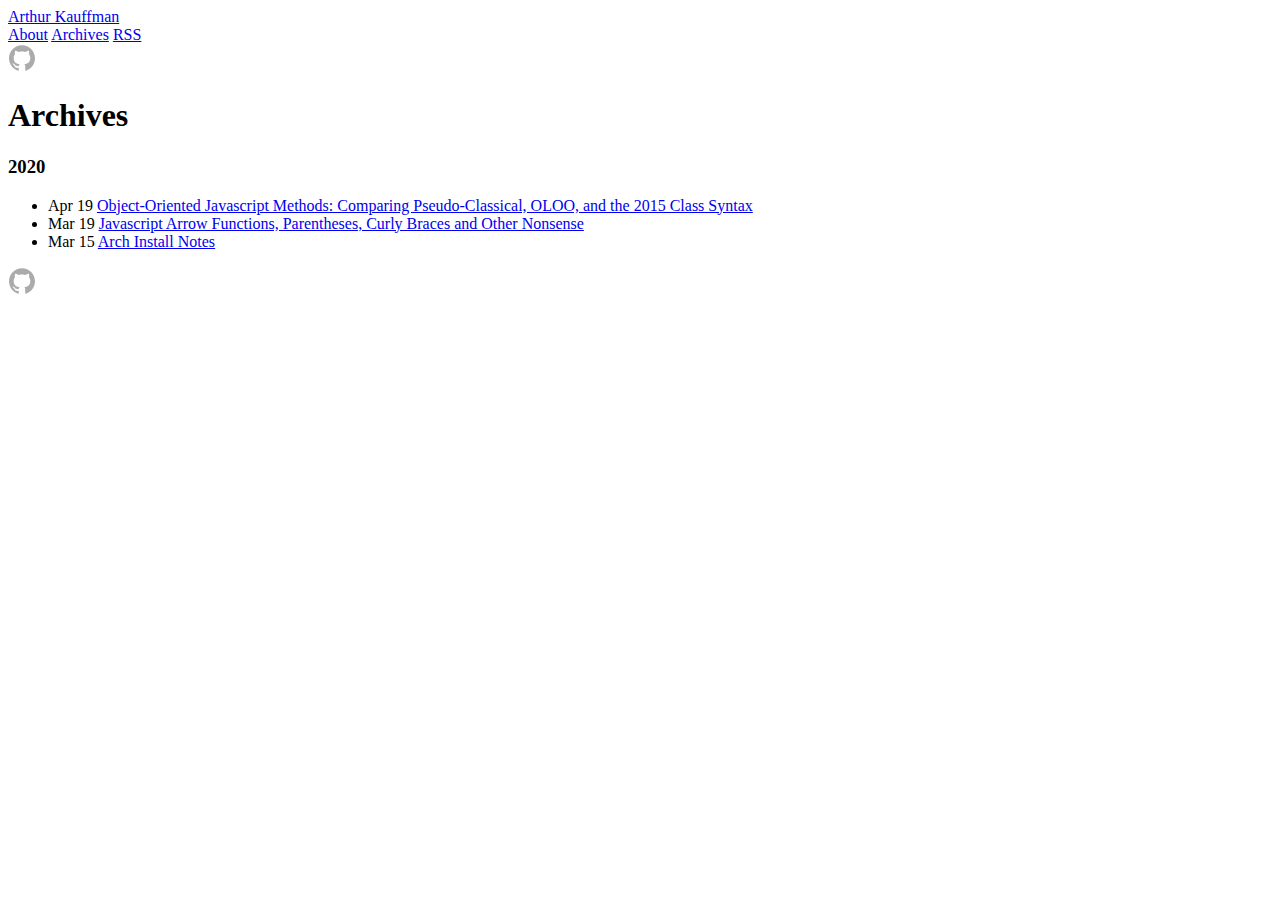
<file: public/archives/index.html>
<!DOCTYPE html>

<html lang="en-us">
    <head>
    <meta charset="utf-8">
    <meta http-equiv="X-UA-Compatible" content="IE=edge,chrome=1">
    <meta name="viewport" content="width=device-width, initial-scale=1">
    <meta name="format-detection" content="telephone=no"/>

    <title>Arthur Kauffman</title>
    
    <link rel="apple-touch-icon" sizes="180x180" href="/apple-touch-icon.png">
    <link rel="icon" type="image/png" sizes="32x32" href="/favicon-32x32.png">
    <link rel="icon" type="image/png" sizes="16x16" href="/favicon-16x16.png">
    <link rel="manifest" href="/manifest.json">
    <link rel="mask-icon" href="/safari-pinned-tab.svg" color="#FF3DB4">
    <meta name="theme-color" content="#ffffff">

    
    
    
    <link rel="stylesheet" href="https://arthurkauffman.com/css/main.min.b4d36c03d40aea96e0334538ca03e63fc4209fc025e67c5775969664f63946d9.css"/>

    
    
    

    
    
 
    
    
</head>
    <body>
        
<nav>
  <header>
    <div class="site-title">
        <a href="/">Arthur Kauffman</a>
    </div>  
</header>
  <div class="nav-menu">
  
    <a class="color-link nav-link" href="/about/">About</a>
  
    <a class="color-link nav-link" href="/archives/">Archives</a>
  
  <a class="color-link nav-link" href="https://arthurkauffman.com/index.xml" target="_blank" rel="noopener" type="application/rss+xml">RSS</a>
</div>
<footer class="footer">
	<div class="social-icons">
        

    

    

    

    

    

    

    

    

    

    

    

    

    

    

    

    

    

    
    
    
    <a class="social-icon" href="https://github.com/a1kn" target="_blank" rel="noopener" title="GitHub">
        <svg width="28px" height="28px" viewBox="0 0 28 28" version="1.1" fill="#ABABAB" xmlns="https://www.w3.org/2000/svg" xmlns:xlink="https://www.w3.org/1999/xlink">
            <path d="M13.9988029,1.32087331 C6.82105037,1.32087331 1,7.14112562 1,14.3212723 C1,20.0649109 4.72454649,24.9370678 9.89038951,26.6560892 C10.5408085,26.7757983 10.7778323,26.374374 10.7778323,26.0296121 C10.7778323,25.7215609 10.7666595,24.9035493 10.760275,23.8189856 C7.14426471,24.6042767 6.38131925,22.0760223 6.38131925,22.0760223 C5.78995672,20.5740732 4.93762853,20.1742451 4.93762853,20.1742451 C3.75729765,19.3682044 5.02701126,19.3841656 5.02701126,19.3841656 C6.33183953,19.4759425 7.01817121,20.7241085 7.01817121,20.7241085 C8.17775254,22.7104801 10.0611744,22.1366749 10.8017741,21.8038838 C10.919887,20.9643246 11.2558703,20.3913175 11.6269683,20.066507 C8.74038491,19.7385043 5.70536235,18.6228163 5.70536235,13.6413251 C5.70536235,12.2223743 6.21213051,11.0611968 7.04370914,10.1530044 C6.90963504,9.82420367 6.46351945,8.50181809 7.17139875,6.71256734 C7.17139875,6.71256734 8.26234691,6.36301702 10.7459099,8.04532771 C11.78259,7.75642995 12.8950858,7.61277914 14.000399,7.60719272 C15.1049142,7.61277914 16.2166119,7.75642995 17.2548881,8.04532771 C19.736855,6.36301702 20.8262071,6.71256734 20.8262071,6.71256734 C21.5356825,8.50181809 21.0895669,9.82420367 20.9562909,10.1530044 C21.7894656,11.0611968 22.2922435,12.2223743 22.2922435,13.6413251 C22.2922435,18.6355852 19.2524325,19.734514 16.3570705,20.0561322 C16.8231376,20.4575564 17.2389269,21.2508282 17.2389269,22.4638795 C17.2389269,24.2012564 17.2229657,25.603448 17.2229657,26.0296121 C17.2229657,26.3775663 17.4575954,26.7821827 18.116793,26.6552912 C23.2786458,24.9322794 27,20.0633148 27,14.3212723 C27,7.14112562 21.1789496,1.32087331 13.9988029,1.32087331"></path>
        </svg>
    </a>
    

    
    
    

    

    

    

    

</div>





	<script src="https://arthurkauffman.com/js/main.min.fa5c2b23e07b5d9bfad267a52b4b24fdb053e6fb7524993383594926a3ac270c.js" integrity="sha256-+lwrI+B7XZv60melK0sk/bBT5vt1JJkzg1lJJqOsJww="></script>
</footer>

</nav>
        <div id="content" class="content-container">
        

  <h1>
    Archives
  </h1>
  <div>
     
      
      
          <h3>2020</h3> 

          <ul class="archives-list"> 
            
              
             
                  <li class="archives-list-item">
                    <span class="archives-list-item-date">Apr 19</span>
                    <span>
                      <a href="/posts/js-oop-pseudo-classical-vs-oloo/">Object-Oriented Javascript Methods: Comparing Pseudo-Classical, OLOO, and the 2015 Class Syntax</a>
                    </span>
                  </li>
              
             
                  <li class="archives-list-item">
                    <span class="archives-list-item-date">Mar 19</span>
                    <span>
                      <a href="/posts/javascript-arrow-functions-parentheses-curly-braces/">Javascript Arrow Functions, Parentheses, Curly Braces and Other Nonsense</a>
                    </span>
                  </li>
              
             
                  <li class="archives-list-item">
                    <span class="archives-list-item-date">Mar 15</span>
                    <span>
                      <a href="/posts/arch-install-notes/">Arch Install Notes</a>
                    </span>
                  </li>
              
          </ul>
      
  </div>

  <div class="page-footer"></div>


        
        </div>
        <footer class="footer-mobile">
	<div class="social-icons">
        

    

    

    

    

    

    

    

    

    

    

    

    

    

    

    

    

    

    
    
    
    <a class="social-icon" href="https://github.com/a1kn" target="_blank" rel="noopener" title="GitHub">
        <svg width="28px" height="28px" viewBox="0 0 28 28" version="1.1" fill="#ABABAB" xmlns="https://www.w3.org/2000/svg" xmlns:xlink="https://www.w3.org/1999/xlink">
            <path d="M13.9988029,1.32087331 C6.82105037,1.32087331 1,7.14112562 1,14.3212723 C1,20.0649109 4.72454649,24.9370678 9.89038951,26.6560892 C10.5408085,26.7757983 10.7778323,26.374374 10.7778323,26.0296121 C10.7778323,25.7215609 10.7666595,24.9035493 10.760275,23.8189856 C7.14426471,24.6042767 6.38131925,22.0760223 6.38131925,22.0760223 C5.78995672,20.5740732 4.93762853,20.1742451 4.93762853,20.1742451 C3.75729765,19.3682044 5.02701126,19.3841656 5.02701126,19.3841656 C6.33183953,19.4759425 7.01817121,20.7241085 7.01817121,20.7241085 C8.17775254,22.7104801 10.0611744,22.1366749 10.8017741,21.8038838 C10.919887,20.9643246 11.2558703,20.3913175 11.6269683,20.066507 C8.74038491,19.7385043 5.70536235,18.6228163 5.70536235,13.6413251 C5.70536235,12.2223743 6.21213051,11.0611968 7.04370914,10.1530044 C6.90963504,9.82420367 6.46351945,8.50181809 7.17139875,6.71256734 C7.17139875,6.71256734 8.26234691,6.36301702 10.7459099,8.04532771 C11.78259,7.75642995 12.8950858,7.61277914 14.000399,7.60719272 C15.1049142,7.61277914 16.2166119,7.75642995 17.2548881,8.04532771 C19.736855,6.36301702 20.8262071,6.71256734 20.8262071,6.71256734 C21.5356825,8.50181809 21.0895669,9.82420367 20.9562909,10.1530044 C21.7894656,11.0611968 22.2922435,12.2223743 22.2922435,13.6413251 C22.2922435,18.6355852 19.2524325,19.734514 16.3570705,20.0561322 C16.8231376,20.4575564 17.2389269,21.2508282 17.2389269,22.4638795 C17.2389269,24.2012564 17.2229657,25.603448 17.2229657,26.0296121 C17.2229657,26.3775663 17.4575954,26.7821827 18.116793,26.6552912 C23.2786458,24.9322794 27,20.0633148 27,14.3212723 C27,7.14112562 21.1789496,1.32087331 13.9988029,1.32087331"></path>
        </svg>
    </a>
    

    
    
    

    

    

    

    

</div>





	<script src="https://arthurkauffman.com/js/main.min.fa5c2b23e07b5d9bfad267a52b4b24fdb053e6fb7524993383594926a3ac270c.js" integrity="sha256-+lwrI+B7XZv60melK0sk/bBT5vt1JJkzg1lJJqOsJww="></script>
</footer>

    </body>
</html>
</file>
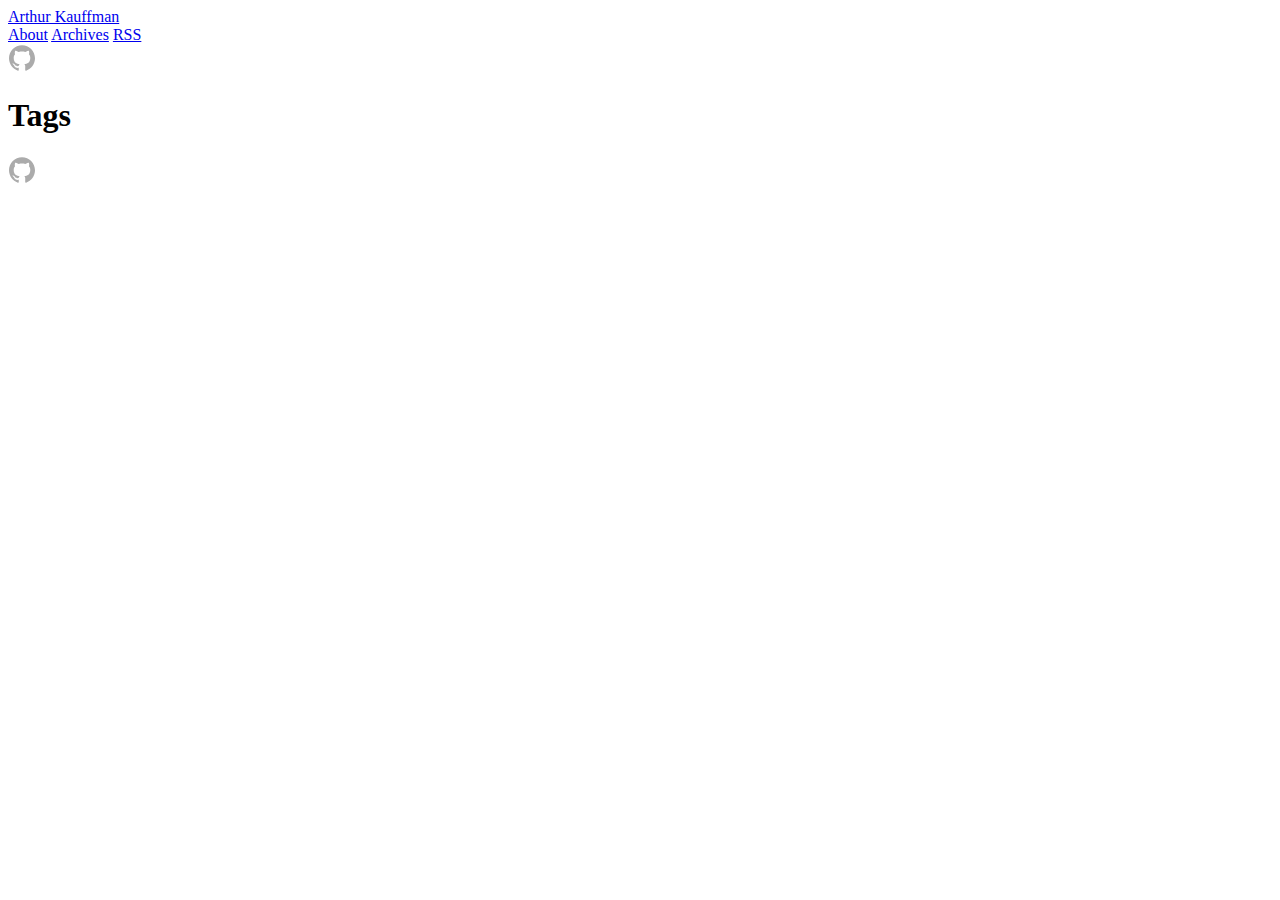
<file: public/categories/index.html>
<!DOCTYPE html>

<html lang="en-us">
    <head>
    <meta charset="utf-8">
    <meta http-equiv="X-UA-Compatible" content="IE=edge,chrome=1">
    <meta name="viewport" content="width=device-width, initial-scale=1">
    <meta name="format-detection" content="telephone=no"/>

    <title>Arthur Kauffman</title>
    
    <link rel="apple-touch-icon" sizes="180x180" href="/apple-touch-icon.png">
    <link rel="icon" type="image/png" sizes="32x32" href="/favicon-32x32.png">
    <link rel="icon" type="image/png" sizes="16x16" href="/favicon-16x16.png">
    <link rel="manifest" href="/manifest.json">
    <link rel="mask-icon" href="/safari-pinned-tab.svg" color="#FF3DB4">
    <meta name="theme-color" content="#ffffff">

    
    
    
    <link rel="stylesheet" href="https://arthurkauffman.com/css/main.min.b4d36c03d40aea96e0334538ca03e63fc4209fc025e67c5775969664f63946d9.css"/>

    
    
    

    
    
 
    
    <link rel="alternate" type="application/rss+xml" href="https://arthurkauffman.com/categories/index.xml" title="Arthur Kauffman" />
    
    
</head>
    <body>
        
<nav>
  <header>
    <div class="site-title">
        <a href="/">Arthur Kauffman</a>
    </div>  
</header>
  <div class="nav-menu">
  
    <a class="color-link nav-link" href="/about/">About</a>
  
    <a class="color-link nav-link" href="/archives/">Archives</a>
  
  <a class="color-link nav-link" href="https://arthurkauffman.com/index.xml" target="_blank" rel="noopener" type="application/rss+xml">RSS</a>
</div>
<footer class="footer">
	<div class="social-icons">
        

    

    

    

    

    

    

    

    

    

    

    

    

    

    

    

    

    

    
    
    
    <a class="social-icon" href="https://github.com/a1kn" target="_blank" rel="noopener" title="GitHub">
        <svg width="28px" height="28px" viewBox="0 0 28 28" version="1.1" fill="#ABABAB" xmlns="https://www.w3.org/2000/svg" xmlns:xlink="https://www.w3.org/1999/xlink">
            <path d="M13.9988029,1.32087331 C6.82105037,1.32087331 1,7.14112562 1,14.3212723 C1,20.0649109 4.72454649,24.9370678 9.89038951,26.6560892 C10.5408085,26.7757983 10.7778323,26.374374 10.7778323,26.0296121 C10.7778323,25.7215609 10.7666595,24.9035493 10.760275,23.8189856 C7.14426471,24.6042767 6.38131925,22.0760223 6.38131925,22.0760223 C5.78995672,20.5740732 4.93762853,20.1742451 4.93762853,20.1742451 C3.75729765,19.3682044 5.02701126,19.3841656 5.02701126,19.3841656 C6.33183953,19.4759425 7.01817121,20.7241085 7.01817121,20.7241085 C8.17775254,22.7104801 10.0611744,22.1366749 10.8017741,21.8038838 C10.919887,20.9643246 11.2558703,20.3913175 11.6269683,20.066507 C8.74038491,19.7385043 5.70536235,18.6228163 5.70536235,13.6413251 C5.70536235,12.2223743 6.21213051,11.0611968 7.04370914,10.1530044 C6.90963504,9.82420367 6.46351945,8.50181809 7.17139875,6.71256734 C7.17139875,6.71256734 8.26234691,6.36301702 10.7459099,8.04532771 C11.78259,7.75642995 12.8950858,7.61277914 14.000399,7.60719272 C15.1049142,7.61277914 16.2166119,7.75642995 17.2548881,8.04532771 C19.736855,6.36301702 20.8262071,6.71256734 20.8262071,6.71256734 C21.5356825,8.50181809 21.0895669,9.82420367 20.9562909,10.1530044 C21.7894656,11.0611968 22.2922435,12.2223743 22.2922435,13.6413251 C22.2922435,18.6355852 19.2524325,19.734514 16.3570705,20.0561322 C16.8231376,20.4575564 17.2389269,21.2508282 17.2389269,22.4638795 C17.2389269,24.2012564 17.2229657,25.603448 17.2229657,26.0296121 C17.2229657,26.3775663 17.4575954,26.7821827 18.116793,26.6552912 C23.2786458,24.9322794 27,20.0633148 27,14.3212723 C27,7.14112562 21.1789496,1.32087331 13.9988029,1.32087331"></path>
        </svg>
    </a>
    

    
    
    

    

    

    

    

</div>





	<script src="https://arthurkauffman.com/js/main.min.fa5c2b23e07b5d9bfad267a52b4b24fdb053e6fb7524993383594926a3ac270c.js" integrity="sha256-+lwrI+B7XZv60melK0sk/bBT5vt1JJkzg1lJJqOsJww="></script>
</footer>

</nav>
        <div id="content" class="content-container">
        

<h1>Tags</h1>
<ul>
    
</ul>

<div class="page-footer"></div>

        
        </div>
        <footer class="footer-mobile">
	<div class="social-icons">
        

    

    

    

    

    

    

    

    

    

    

    

    

    

    

    

    

    

    
    
    
    <a class="social-icon" href="https://github.com/a1kn" target="_blank" rel="noopener" title="GitHub">
        <svg width="28px" height="28px" viewBox="0 0 28 28" version="1.1" fill="#ABABAB" xmlns="https://www.w3.org/2000/svg" xmlns:xlink="https://www.w3.org/1999/xlink">
            <path d="M13.9988029,1.32087331 C6.82105037,1.32087331 1,7.14112562 1,14.3212723 C1,20.0649109 4.72454649,24.9370678 9.89038951,26.6560892 C10.5408085,26.7757983 10.7778323,26.374374 10.7778323,26.0296121 C10.7778323,25.7215609 10.7666595,24.9035493 10.760275,23.8189856 C7.14426471,24.6042767 6.38131925,22.0760223 6.38131925,22.0760223 C5.78995672,20.5740732 4.93762853,20.1742451 4.93762853,20.1742451 C3.75729765,19.3682044 5.02701126,19.3841656 5.02701126,19.3841656 C6.33183953,19.4759425 7.01817121,20.7241085 7.01817121,20.7241085 C8.17775254,22.7104801 10.0611744,22.1366749 10.8017741,21.8038838 C10.919887,20.9643246 11.2558703,20.3913175 11.6269683,20.066507 C8.74038491,19.7385043 5.70536235,18.6228163 5.70536235,13.6413251 C5.70536235,12.2223743 6.21213051,11.0611968 7.04370914,10.1530044 C6.90963504,9.82420367 6.46351945,8.50181809 7.17139875,6.71256734 C7.17139875,6.71256734 8.26234691,6.36301702 10.7459099,8.04532771 C11.78259,7.75642995 12.8950858,7.61277914 14.000399,7.60719272 C15.1049142,7.61277914 16.2166119,7.75642995 17.2548881,8.04532771 C19.736855,6.36301702 20.8262071,6.71256734 20.8262071,6.71256734 C21.5356825,8.50181809 21.0895669,9.82420367 20.9562909,10.1530044 C21.7894656,11.0611968 22.2922435,12.2223743 22.2922435,13.6413251 C22.2922435,18.6355852 19.2524325,19.734514 16.3570705,20.0561322 C16.8231376,20.4575564 17.2389269,21.2508282 17.2389269,22.4638795 C17.2389269,24.2012564 17.2229657,25.603448 17.2229657,26.0296121 C17.2229657,26.3775663 17.4575954,26.7821827 18.116793,26.6552912 C23.2786458,24.9322794 27,20.0633148 27,14.3212723 C27,7.14112562 21.1789496,1.32087331 13.9988029,1.32087331"></path>
        </svg>
    </a>
    

    
    
    

    

    

    

    

</div>





	<script src="https://arthurkauffman.com/js/main.min.fa5c2b23e07b5d9bfad267a52b4b24fdb053e6fb7524993383594926a3ac270c.js" integrity="sha256-+lwrI+B7XZv60melK0sk/bBT5vt1JJkzg1lJJqOsJww="></script>
</footer>

    </body>
</html>
</file>
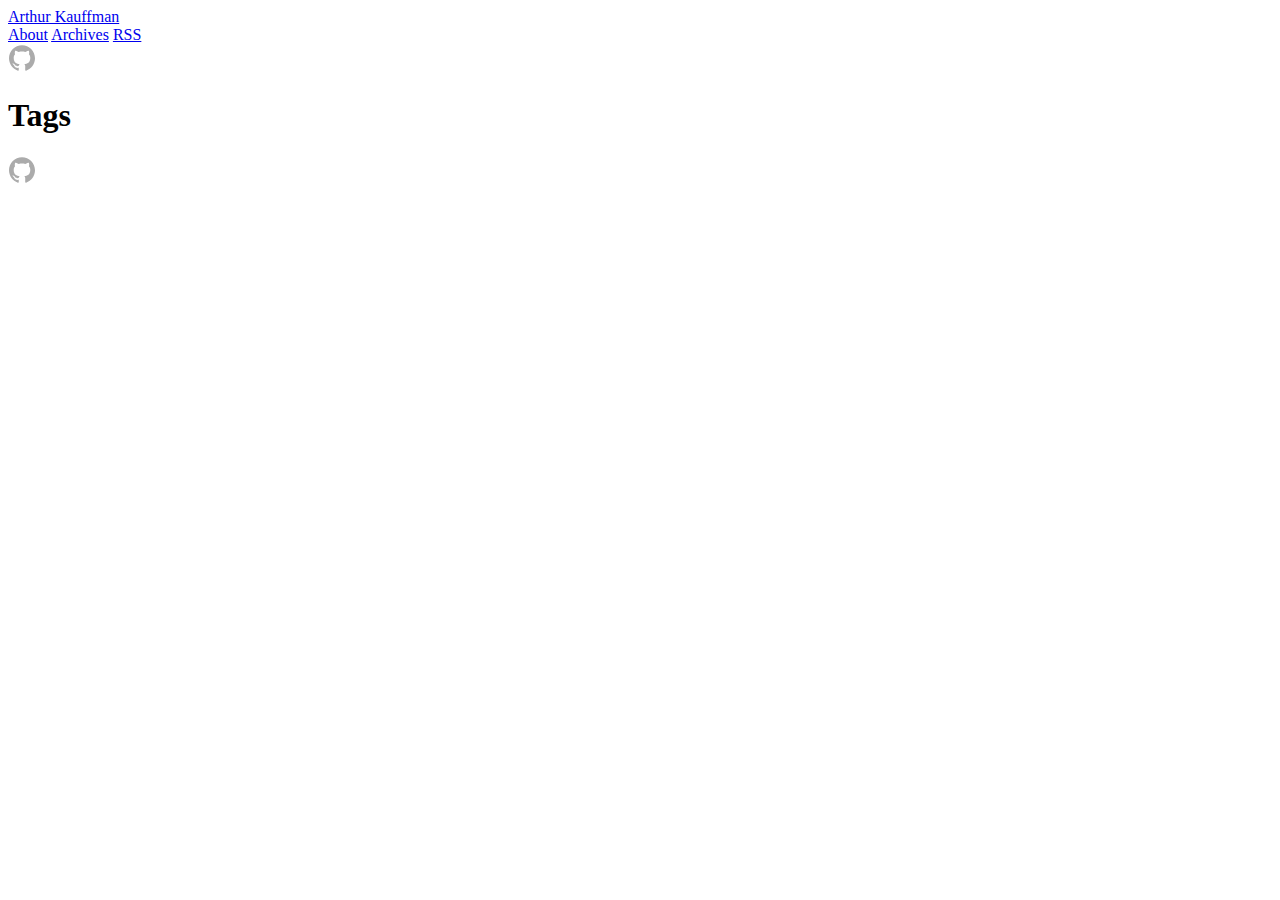
<file: public/tags/index.html>
<!DOCTYPE html>

<html lang="en-us">
    <head>
    <meta charset="utf-8">
    <meta http-equiv="X-UA-Compatible" content="IE=edge,chrome=1">
    <meta name="viewport" content="width=device-width, initial-scale=1">
    <meta name="format-detection" content="telephone=no"/>

    <title>Arthur Kauffman</title>
    
    <link rel="apple-touch-icon" sizes="180x180" href="/apple-touch-icon.png">
    <link rel="icon" type="image/png" sizes="32x32" href="/favicon-32x32.png">
    <link rel="icon" type="image/png" sizes="16x16" href="/favicon-16x16.png">
    <link rel="manifest" href="/manifest.json">
    <link rel="mask-icon" href="/safari-pinned-tab.svg" color="#FF3DB4">
    <meta name="theme-color" content="#ffffff">

    
    
    
    <link rel="stylesheet" href="https://arthurkauffman.com/css/main.min.b4d36c03d40aea96e0334538ca03e63fc4209fc025e67c5775969664f63946d9.css"/>

    
    
    

    
    
 
    
    <link rel="alternate" type="application/rss+xml" href="https://arthurkauffman.com/tags/index.xml" title="Arthur Kauffman" />
    
    
</head>
    <body>
        
<nav>
  <header>
    <div class="site-title">
        <a href="/">Arthur Kauffman</a>
    </div>  
</header>
  <div class="nav-menu">
  
    <a class="color-link nav-link" href="/about/">About</a>
  
    <a class="color-link nav-link" href="/archives/">Archives</a>
  
  <a class="color-link nav-link" href="https://arthurkauffman.com/index.xml" target="_blank" rel="noopener" type="application/rss+xml">RSS</a>
</div>
<footer class="footer">
	<div class="social-icons">
        

    

    

    

    

    

    

    

    

    

    

    

    

    

    

    

    

    

    
    
    
    <a class="social-icon" href="https://github.com/a1kn" target="_blank" rel="noopener" title="GitHub">
        <svg width="28px" height="28px" viewBox="0 0 28 28" version="1.1" fill="#ABABAB" xmlns="https://www.w3.org/2000/svg" xmlns:xlink="https://www.w3.org/1999/xlink">
            <path d="M13.9988029,1.32087331 C6.82105037,1.32087331 1,7.14112562 1,14.3212723 C1,20.0649109 4.72454649,24.9370678 9.89038951,26.6560892 C10.5408085,26.7757983 10.7778323,26.374374 10.7778323,26.0296121 C10.7778323,25.7215609 10.7666595,24.9035493 10.760275,23.8189856 C7.14426471,24.6042767 6.38131925,22.0760223 6.38131925,22.0760223 C5.78995672,20.5740732 4.93762853,20.1742451 4.93762853,20.1742451 C3.75729765,19.3682044 5.02701126,19.3841656 5.02701126,19.3841656 C6.33183953,19.4759425 7.01817121,20.7241085 7.01817121,20.7241085 C8.17775254,22.7104801 10.0611744,22.1366749 10.8017741,21.8038838 C10.919887,20.9643246 11.2558703,20.3913175 11.6269683,20.066507 C8.74038491,19.7385043 5.70536235,18.6228163 5.70536235,13.6413251 C5.70536235,12.2223743 6.21213051,11.0611968 7.04370914,10.1530044 C6.90963504,9.82420367 6.46351945,8.50181809 7.17139875,6.71256734 C7.17139875,6.71256734 8.26234691,6.36301702 10.7459099,8.04532771 C11.78259,7.75642995 12.8950858,7.61277914 14.000399,7.60719272 C15.1049142,7.61277914 16.2166119,7.75642995 17.2548881,8.04532771 C19.736855,6.36301702 20.8262071,6.71256734 20.8262071,6.71256734 C21.5356825,8.50181809 21.0895669,9.82420367 20.9562909,10.1530044 C21.7894656,11.0611968 22.2922435,12.2223743 22.2922435,13.6413251 C22.2922435,18.6355852 19.2524325,19.734514 16.3570705,20.0561322 C16.8231376,20.4575564 17.2389269,21.2508282 17.2389269,22.4638795 C17.2389269,24.2012564 17.2229657,25.603448 17.2229657,26.0296121 C17.2229657,26.3775663 17.4575954,26.7821827 18.116793,26.6552912 C23.2786458,24.9322794 27,20.0633148 27,14.3212723 C27,7.14112562 21.1789496,1.32087331 13.9988029,1.32087331"></path>
        </svg>
    </a>
    

    
    
    

    

    

    

    

</div>





	<script src="https://arthurkauffman.com/js/main.min.fa5c2b23e07b5d9bfad267a52b4b24fdb053e6fb7524993383594926a3ac270c.js" integrity="sha256-+lwrI+B7XZv60melK0sk/bBT5vt1JJkzg1lJJqOsJww="></script>
</footer>

</nav>
        <div id="content" class="content-container">
        

<h1>Tags</h1>
<ul>
    
</ul>

<div class="page-footer"></div>

        
        </div>
        <footer class="footer-mobile">
	<div class="social-icons">
        

    

    

    

    

    

    

    

    

    

    

    

    

    

    

    

    

    

    
    
    
    <a class="social-icon" href="https://github.com/a1kn" target="_blank" rel="noopener" title="GitHub">
        <svg width="28px" height="28px" viewBox="0 0 28 28" version="1.1" fill="#ABABAB" xmlns="https://www.w3.org/2000/svg" xmlns:xlink="https://www.w3.org/1999/xlink">
            <path d="M13.9988029,1.32087331 C6.82105037,1.32087331 1,7.14112562 1,14.3212723 C1,20.0649109 4.72454649,24.9370678 9.89038951,26.6560892 C10.5408085,26.7757983 10.7778323,26.374374 10.7778323,26.0296121 C10.7778323,25.7215609 10.7666595,24.9035493 10.760275,23.8189856 C7.14426471,24.6042767 6.38131925,22.0760223 6.38131925,22.0760223 C5.78995672,20.5740732 4.93762853,20.1742451 4.93762853,20.1742451 C3.75729765,19.3682044 5.02701126,19.3841656 5.02701126,19.3841656 C6.33183953,19.4759425 7.01817121,20.7241085 7.01817121,20.7241085 C8.17775254,22.7104801 10.0611744,22.1366749 10.8017741,21.8038838 C10.919887,20.9643246 11.2558703,20.3913175 11.6269683,20.066507 C8.74038491,19.7385043 5.70536235,18.6228163 5.70536235,13.6413251 C5.70536235,12.2223743 6.21213051,11.0611968 7.04370914,10.1530044 C6.90963504,9.82420367 6.46351945,8.50181809 7.17139875,6.71256734 C7.17139875,6.71256734 8.26234691,6.36301702 10.7459099,8.04532771 C11.78259,7.75642995 12.8950858,7.61277914 14.000399,7.60719272 C15.1049142,7.61277914 16.2166119,7.75642995 17.2548881,8.04532771 C19.736855,6.36301702 20.8262071,6.71256734 20.8262071,6.71256734 C21.5356825,8.50181809 21.0895669,9.82420367 20.9562909,10.1530044 C21.7894656,11.0611968 22.2922435,12.2223743 22.2922435,13.6413251 C22.2922435,18.6355852 19.2524325,19.734514 16.3570705,20.0561322 C16.8231376,20.4575564 17.2389269,21.2508282 17.2389269,22.4638795 C17.2389269,24.2012564 17.2229657,25.603448 17.2229657,26.0296121 C17.2229657,26.3775663 17.4575954,26.7821827 18.116793,26.6552912 C23.2786458,24.9322794 27,20.0633148 27,14.3212723 C27,7.14112562 21.1789496,1.32087331 13.9988029,1.32087331"></path>
        </svg>
    </a>
    

    
    
    

    

    

    

    

</div>





	<script src="https://arthurkauffman.com/js/main.min.fa5c2b23e07b5d9bfad267a52b4b24fdb053e6fb7524993383594926a3ac270c.js" integrity="sha256-+lwrI+B7XZv60melK0sk/bBT5vt1JJkzg1lJJqOsJww="></script>
</footer>

    </body>
</html>
</file>
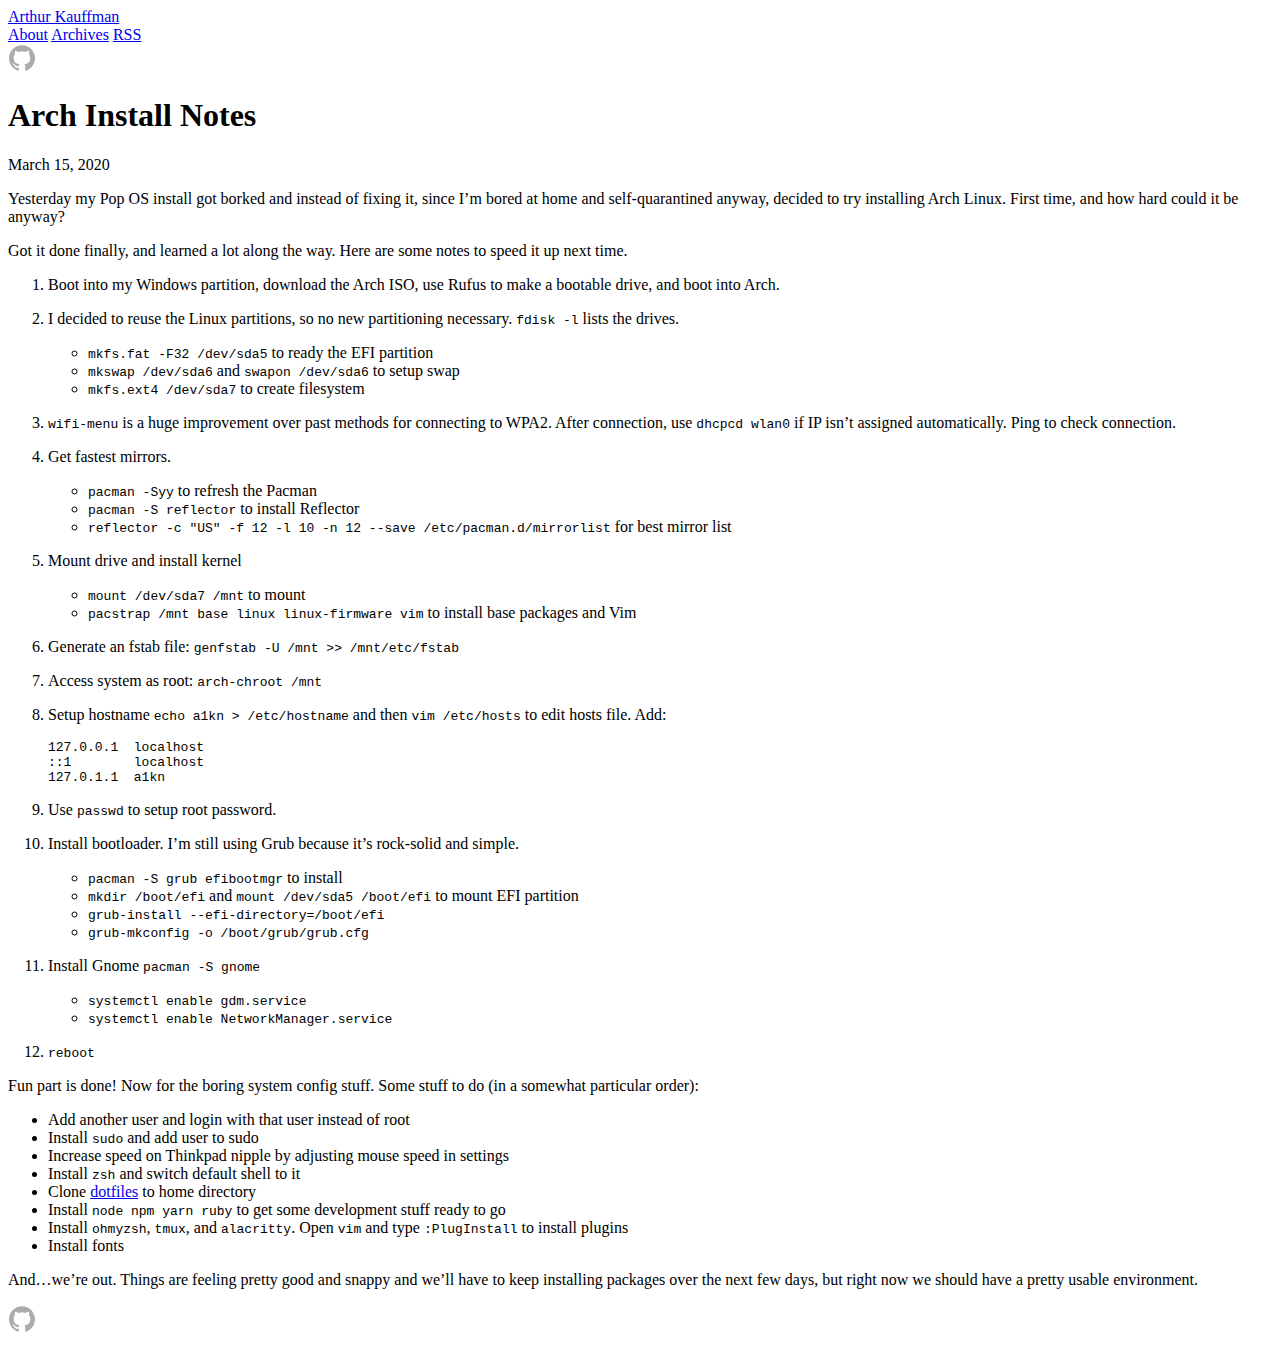
<file: public/posts/arch-install-notes/index.html>
<!DOCTYPE html>

<html lang="en-us">
    <head>
    <meta charset="utf-8">
    <meta http-equiv="X-UA-Compatible" content="IE=edge,chrome=1">
    <meta name="viewport" content="width=device-width, initial-scale=1">
    <meta name="format-detection" content="telephone=no"/>

    <title>Arthur Kauffman</title>
    
    <link rel="apple-touch-icon" sizes="180x180" href="/apple-touch-icon.png">
    <link rel="icon" type="image/png" sizes="32x32" href="/favicon-32x32.png">
    <link rel="icon" type="image/png" sizes="16x16" href="/favicon-16x16.png">
    <link rel="manifest" href="/manifest.json">
    <link rel="mask-icon" href="/safari-pinned-tab.svg" color="#FF3DB4">
    <meta name="theme-color" content="#ffffff">

    
    
    
    <link rel="stylesheet" href="https://arthurkauffman.com/css/main.min.b4d36c03d40aea96e0334538ca03e63fc4209fc025e67c5775969664f63946d9.css"/>

    
    
    

    
    
 
    
    
</head>
    <body>
        
<nav>
  <header>
    <div class="site-title">
        <a href="/">Arthur Kauffman</a>
    </div>  
</header>
  <div class="nav-menu">
  
    <a class="color-link nav-link" href="/about/">About</a>
  
    <a class="color-link nav-link" href="/archives/">Archives</a>
  
  <a class="color-link nav-link" href="https://arthurkauffman.com/index.xml" target="_blank" rel="noopener" type="application/rss+xml">RSS</a>
</div>
<footer class="footer">
	<div class="social-icons">
        

    

    

    

    

    

    

    

    

    

    

    

    

    

    

    

    

    

    
    
    
    <a class="social-icon" href="https://github.com/a1kn" target="_blank" rel="noopener" title="GitHub">
        <svg width="28px" height="28px" viewBox="0 0 28 28" version="1.1" fill="#ABABAB" xmlns="https://www.w3.org/2000/svg" xmlns:xlink="https://www.w3.org/1999/xlink">
            <path d="M13.9988029,1.32087331 C6.82105037,1.32087331 1,7.14112562 1,14.3212723 C1,20.0649109 4.72454649,24.9370678 9.89038951,26.6560892 C10.5408085,26.7757983 10.7778323,26.374374 10.7778323,26.0296121 C10.7778323,25.7215609 10.7666595,24.9035493 10.760275,23.8189856 C7.14426471,24.6042767 6.38131925,22.0760223 6.38131925,22.0760223 C5.78995672,20.5740732 4.93762853,20.1742451 4.93762853,20.1742451 C3.75729765,19.3682044 5.02701126,19.3841656 5.02701126,19.3841656 C6.33183953,19.4759425 7.01817121,20.7241085 7.01817121,20.7241085 C8.17775254,22.7104801 10.0611744,22.1366749 10.8017741,21.8038838 C10.919887,20.9643246 11.2558703,20.3913175 11.6269683,20.066507 C8.74038491,19.7385043 5.70536235,18.6228163 5.70536235,13.6413251 C5.70536235,12.2223743 6.21213051,11.0611968 7.04370914,10.1530044 C6.90963504,9.82420367 6.46351945,8.50181809 7.17139875,6.71256734 C7.17139875,6.71256734 8.26234691,6.36301702 10.7459099,8.04532771 C11.78259,7.75642995 12.8950858,7.61277914 14.000399,7.60719272 C15.1049142,7.61277914 16.2166119,7.75642995 17.2548881,8.04532771 C19.736855,6.36301702 20.8262071,6.71256734 20.8262071,6.71256734 C21.5356825,8.50181809 21.0895669,9.82420367 20.9562909,10.1530044 C21.7894656,11.0611968 22.2922435,12.2223743 22.2922435,13.6413251 C22.2922435,18.6355852 19.2524325,19.734514 16.3570705,20.0561322 C16.8231376,20.4575564 17.2389269,21.2508282 17.2389269,22.4638795 C17.2389269,24.2012564 17.2229657,25.603448 17.2229657,26.0296121 C17.2229657,26.3775663 17.4575954,26.7821827 18.116793,26.6552912 C23.2786458,24.9322794 27,20.0633148 27,14.3212723 C27,7.14112562 21.1789496,1.32087331 13.9988029,1.32087331"></path>
        </svg>
    </a>
    

    
    
    

    

    

    

    

</div>





	<script src="https://arthurkauffman.com/js/main.min.fa5c2b23e07b5d9bfad267a52b4b24fdb053e6fb7524993383594926a3ac270c.js" integrity="sha256-+lwrI+B7XZv60melK0sk/bBT5vt1JJkzg1lJJqOsJww="></script>
</footer>

</nav>
        <div id="content" class="content-container">
        
<h1 class="post-title">Arch Install Notes</h1>
    
    <time>March 15, 2020</time>
    
    <div>
        <p>
        <p>Yesterday my Pop OS install got borked and instead of
fixing it, since I&rsquo;m bored at home and self-quarantined anyway, decided to try
installing Arch Linux. First time, and how hard could it be anyway?</p>
<p>Got it done finally, and learned a lot along the way. Here are some notes to
speed it up next time.</p>
<ol>
<li>
<p>Boot into my Windows partition, download the Arch ISO, use Rufus to make a
bootable drive, and boot into Arch.</p>
</li>
<li>
<p>I decided to reuse the Linux partitions, so no new partitioning necessary.
<code>fdisk -l</code> lists the drives.</p>
<ul>
<li><code>mkfs.fat -F32 /dev/sda5</code> to ready the EFI partition</li>
<li><code>mkswap /dev/sda6</code> and <code>swapon /dev/sda6</code> to setup swap</li>
<li><code>mkfs.ext4 /dev/sda7</code> to create filesystem</li>
</ul>
</li>
<li>
<p><code>wifi-menu</code> is a huge improvement over past methods for connecting to WPA2.
After connection, use <code>dhcpcd wlan0</code> if IP isn&rsquo;t assigned automatically. Ping
to check connection.</p>
</li>
<li>
<p>Get fastest mirrors.</p>
<ul>
<li><code>pacman -Syy</code> to refresh the Pacman</li>
<li><code>pacman -S reflector</code> to install Reflector</li>
<li><code>reflector -c &quot;US&quot; -f 12 -l 10 -n 12 --save /etc/pacman.d/mirrorlist</code> for
best mirror list</li>
</ul>
</li>
<li>
<p>Mount drive and install kernel</p>
<ul>
<li><code>mount /dev/sda7 /mnt</code> to mount</li>
<li><code>pacstrap /mnt base linux linux-firmware vim</code> to install base packages and
Vim</li>
</ul>
</li>
<li>
<p>Generate an fstab file: <code>genfstab -U /mnt &gt;&gt; /mnt/etc/fstab</code></p>
</li>
<li>
<p>Access system as root: <code>arch-chroot /mnt</code></p>
</li>
<li>
<p>Setup hostname <code>echo a1kn &gt; /etc/hostname</code> and then <code>vim /etc/hosts</code> to edit
hosts file. Add:</p>
<pre><code>127.0.0.1  localhost
::1        localhost
127.0.1.1  a1kn
</code></pre></li>
<li>
<p>Use <code>passwd</code> to setup root password.</p>
</li>
<li>
<p>Install bootloader. I&rsquo;m still using Grub because it&rsquo;s rock-solid and simple.</p>
<ul>
<li><code>pacman -S grub efibootmgr</code> to install</li>
<li><code>mkdir /boot/efi</code> and <code>mount /dev/sda5 /boot/efi</code> to mount EFI partition</li>
<li><code>grub-install --efi-directory=/boot/efi</code></li>
<li><code>grub-mkconfig -o /boot/grub/grub.cfg</code></li>
</ul>
</li>
<li>
<p>Install Gnome <code>pacman -S gnome</code></p>
<ul>
<li><code>systemctl enable gdm.service</code></li>
<li><code>systemctl enable NetworkManager.service</code></li>
</ul>
</li>
<li>
<p><code>reboot</code></p>
</li>
</ol>
<p>Fun part is done! Now for the boring system config stuff. Some stuff
to do (in a somewhat particular order):</p>
<ul>
<li>Add another user and login with that user instead of root</li>
<li>Install <code>sudo</code> and add user to sudo</li>
<li>Increase speed on Thinkpad nipple by adjusting mouse speed in settings</li>
<li>Install <code>zsh</code> and switch default shell to it</li>
<li>Clone <a href="https://github.com/a1kn/dotfiles">dotfiles</a> to home directory</li>
<li>Install <code>node npm yarn ruby</code> to get some development stuff ready to go</li>
<li>Install <code>ohmyzsh</code>, <code>tmux</code>, and <code>alacritty</code>. Open <code>vim</code> and type <code>:PlugInstall</code>
to install plugins</li>
<li>Install fonts</li>
</ul>
<p>And&hellip;we&rsquo;re out. Things are feeling pretty good and snappy and we&rsquo;ll have to
keep installing packages over the next few days, but right now we should have a
pretty usable environment.</p>

        </p>
    </div>
    

    <div class="page-footer">
        
    </div>


        
        </div>
        <footer class="footer-mobile">
	<div class="social-icons">
        

    

    

    

    

    

    

    

    

    

    

    

    

    

    

    

    

    

    
    
    
    <a class="social-icon" href="https://github.com/a1kn" target="_blank" rel="noopener" title="GitHub">
        <svg width="28px" height="28px" viewBox="0 0 28 28" version="1.1" fill="#ABABAB" xmlns="https://www.w3.org/2000/svg" xmlns:xlink="https://www.w3.org/1999/xlink">
            <path d="M13.9988029,1.32087331 C6.82105037,1.32087331 1,7.14112562 1,14.3212723 C1,20.0649109 4.72454649,24.9370678 9.89038951,26.6560892 C10.5408085,26.7757983 10.7778323,26.374374 10.7778323,26.0296121 C10.7778323,25.7215609 10.7666595,24.9035493 10.760275,23.8189856 C7.14426471,24.6042767 6.38131925,22.0760223 6.38131925,22.0760223 C5.78995672,20.5740732 4.93762853,20.1742451 4.93762853,20.1742451 C3.75729765,19.3682044 5.02701126,19.3841656 5.02701126,19.3841656 C6.33183953,19.4759425 7.01817121,20.7241085 7.01817121,20.7241085 C8.17775254,22.7104801 10.0611744,22.1366749 10.8017741,21.8038838 C10.919887,20.9643246 11.2558703,20.3913175 11.6269683,20.066507 C8.74038491,19.7385043 5.70536235,18.6228163 5.70536235,13.6413251 C5.70536235,12.2223743 6.21213051,11.0611968 7.04370914,10.1530044 C6.90963504,9.82420367 6.46351945,8.50181809 7.17139875,6.71256734 C7.17139875,6.71256734 8.26234691,6.36301702 10.7459099,8.04532771 C11.78259,7.75642995 12.8950858,7.61277914 14.000399,7.60719272 C15.1049142,7.61277914 16.2166119,7.75642995 17.2548881,8.04532771 C19.736855,6.36301702 20.8262071,6.71256734 20.8262071,6.71256734 C21.5356825,8.50181809 21.0895669,9.82420367 20.9562909,10.1530044 C21.7894656,11.0611968 22.2922435,12.2223743 22.2922435,13.6413251 C22.2922435,18.6355852 19.2524325,19.734514 16.3570705,20.0561322 C16.8231376,20.4575564 17.2389269,21.2508282 17.2389269,22.4638795 C17.2389269,24.2012564 17.2229657,25.603448 17.2229657,26.0296121 C17.2229657,26.3775663 17.4575954,26.7821827 18.116793,26.6552912 C23.2786458,24.9322794 27,20.0633148 27,14.3212723 C27,7.14112562 21.1789496,1.32087331 13.9988029,1.32087331"></path>
        </svg>
    </a>
    

    
    
    

    

    

    

    

</div>





	<script src="https://arthurkauffman.com/js/main.min.fa5c2b23e07b5d9bfad267a52b4b24fdb053e6fb7524993383594926a3ac270c.js" integrity="sha256-+lwrI+B7XZv60melK0sk/bBT5vt1JJkzg1lJJqOsJww="></script>
</footer>

    </body>
</html>
</file>
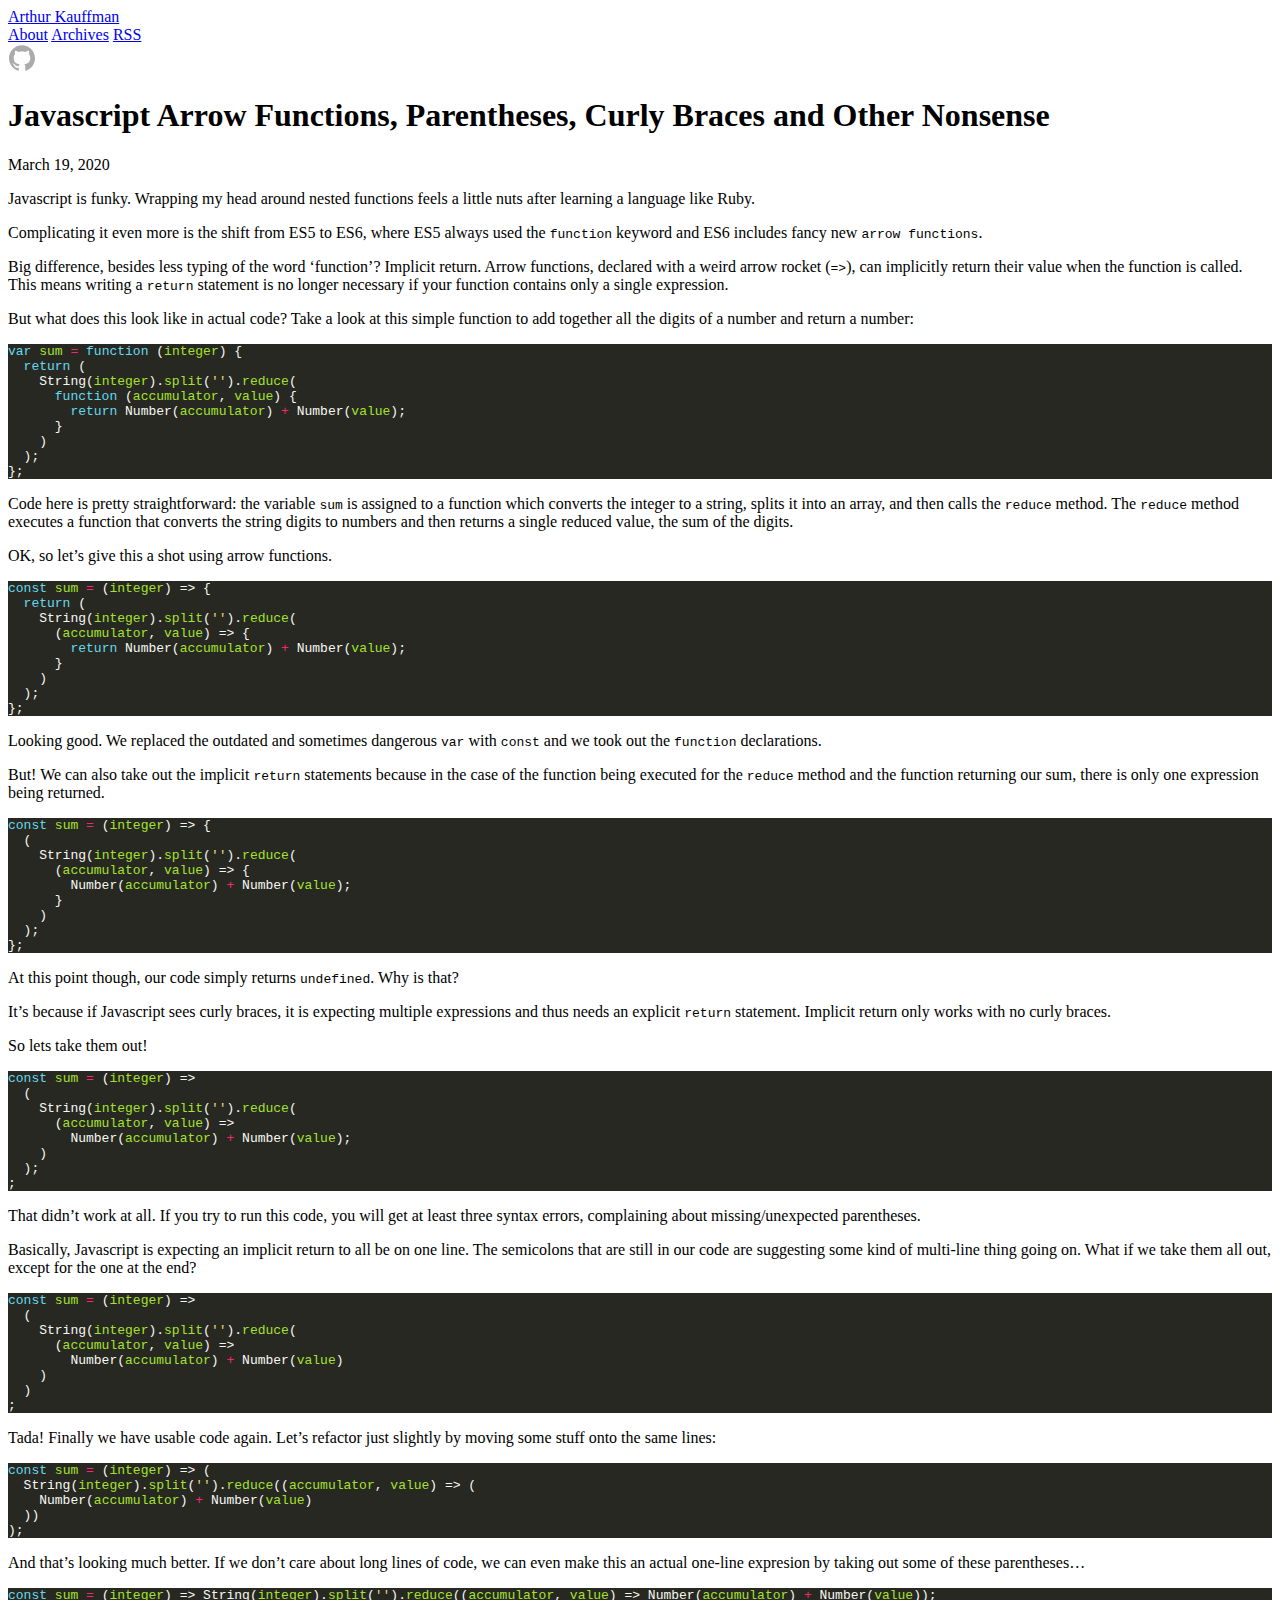
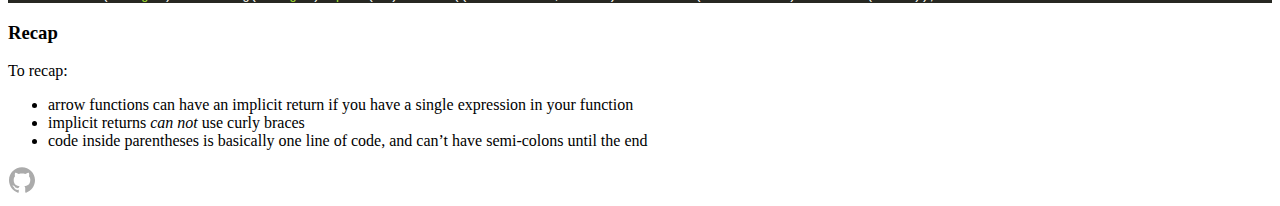
<file: public/posts/javascript-arrow-functions-parentheses-curly-braces/index.html>
<!DOCTYPE html>

<html lang="en-us">
    <head>
    <meta charset="utf-8">
    <meta http-equiv="X-UA-Compatible" content="IE=edge,chrome=1">
    <meta name="viewport" content="width=device-width, initial-scale=1">
    <meta name="format-detection" content="telephone=no"/>

    <title>Arthur Kauffman</title>
    
    <link rel="apple-touch-icon" sizes="180x180" href="/apple-touch-icon.png">
    <link rel="icon" type="image/png" sizes="32x32" href="/favicon-32x32.png">
    <link rel="icon" type="image/png" sizes="16x16" href="/favicon-16x16.png">
    <link rel="manifest" href="/manifest.json">
    <link rel="mask-icon" href="/safari-pinned-tab.svg" color="#FF3DB4">
    <meta name="theme-color" content="#ffffff">

    
    
    
    <link rel="stylesheet" href="https://arthurkauffman.com/css/main.min.b4d36c03d40aea96e0334538ca03e63fc4209fc025e67c5775969664f63946d9.css"/>

    
    
    

    
    
 
    
    
</head>
    <body>
        
<nav>
  <header>
    <div class="site-title">
        <a href="/">Arthur Kauffman</a>
    </div>  
</header>
  <div class="nav-menu">
  
    <a class="color-link nav-link" href="/about/">About</a>
  
    <a class="color-link nav-link" href="/archives/">Archives</a>
  
  <a class="color-link nav-link" href="https://arthurkauffman.com/index.xml" target="_blank" rel="noopener" type="application/rss+xml">RSS</a>
</div>
<footer class="footer">
	<div class="social-icons">
        

    

    

    

    

    

    

    

    

    

    

    

    

    

    

    

    

    

    
    
    
    <a class="social-icon" href="https://github.com/a1kn" target="_blank" rel="noopener" title="GitHub">
        <svg width="28px" height="28px" viewBox="0 0 28 28" version="1.1" fill="#ABABAB" xmlns="https://www.w3.org/2000/svg" xmlns:xlink="https://www.w3.org/1999/xlink">
            <path d="M13.9988029,1.32087331 C6.82105037,1.32087331 1,7.14112562 1,14.3212723 C1,20.0649109 4.72454649,24.9370678 9.89038951,26.6560892 C10.5408085,26.7757983 10.7778323,26.374374 10.7778323,26.0296121 C10.7778323,25.7215609 10.7666595,24.9035493 10.760275,23.8189856 C7.14426471,24.6042767 6.38131925,22.0760223 6.38131925,22.0760223 C5.78995672,20.5740732 4.93762853,20.1742451 4.93762853,20.1742451 C3.75729765,19.3682044 5.02701126,19.3841656 5.02701126,19.3841656 C6.33183953,19.4759425 7.01817121,20.7241085 7.01817121,20.7241085 C8.17775254,22.7104801 10.0611744,22.1366749 10.8017741,21.8038838 C10.919887,20.9643246 11.2558703,20.3913175 11.6269683,20.066507 C8.74038491,19.7385043 5.70536235,18.6228163 5.70536235,13.6413251 C5.70536235,12.2223743 6.21213051,11.0611968 7.04370914,10.1530044 C6.90963504,9.82420367 6.46351945,8.50181809 7.17139875,6.71256734 C7.17139875,6.71256734 8.26234691,6.36301702 10.7459099,8.04532771 C11.78259,7.75642995 12.8950858,7.61277914 14.000399,7.60719272 C15.1049142,7.61277914 16.2166119,7.75642995 17.2548881,8.04532771 C19.736855,6.36301702 20.8262071,6.71256734 20.8262071,6.71256734 C21.5356825,8.50181809 21.0895669,9.82420367 20.9562909,10.1530044 C21.7894656,11.0611968 22.2922435,12.2223743 22.2922435,13.6413251 C22.2922435,18.6355852 19.2524325,19.734514 16.3570705,20.0561322 C16.8231376,20.4575564 17.2389269,21.2508282 17.2389269,22.4638795 C17.2389269,24.2012564 17.2229657,25.603448 17.2229657,26.0296121 C17.2229657,26.3775663 17.4575954,26.7821827 18.116793,26.6552912 C23.2786458,24.9322794 27,20.0633148 27,14.3212723 C27,7.14112562 21.1789496,1.32087331 13.9988029,1.32087331"></path>
        </svg>
    </a>
    

    
    
    

    

    

    

    

</div>





	<script src="https://arthurkauffman.com/js/main.min.fa5c2b23e07b5d9bfad267a52b4b24fdb053e6fb7524993383594926a3ac270c.js" integrity="sha256-+lwrI+B7XZv60melK0sk/bBT5vt1JJkzg1lJJqOsJww="></script>
</footer>

</nav>
        <div id="content" class="content-container">
        
<h1 class="post-title">Javascript Arrow Functions, Parentheses, Curly Braces and Other Nonsense</h1>
    
    <time>March 19, 2020</time>
    
    <div>
        <p>
        <p>Javascript is funky. Wrapping my head around nested functions feels a little
nuts after learning a language like Ruby.</p>
<p>Complicating it even more is the shift from ES5 to ES6, where ES5 always used
the <code>function</code> keyword and ES6 includes fancy new <code>arrow functions</code>.</p>
<p>Big difference, besides less typing of the word &lsquo;function&rsquo;? Implicit return.
Arrow functions, declared with a weird arrow rocket (<code>=&gt;</code>), can implicitly return
their value when the function is called. This means writing a <code>return</code> statement
is no longer necessary if your function contains only a single expression.</p>
<p>But what does this look like in actual code? Take a look at this simple function
to add together all the digits of a number and return a number:</p>
<div class="highlight"><pre style="color:#f8f8f2;background-color:#272822;-moz-tab-size:4;-o-tab-size:4;tab-size:4"><code class="language-javascript" data-lang="javascript"><span style="color:#66d9ef">var</span> <span style="color:#a6e22e">sum</span> <span style="color:#f92672">=</span> <span style="color:#66d9ef">function</span> (<span style="color:#a6e22e">integer</span>) {
  <span style="color:#66d9ef">return</span> (
    String(<span style="color:#a6e22e">integer</span>).<span style="color:#a6e22e">split</span>(<span style="color:#e6db74">&#39;&#39;</span>).<span style="color:#a6e22e">reduce</span>(
      <span style="color:#66d9ef">function</span> (<span style="color:#a6e22e">accumulator</span>, <span style="color:#a6e22e">value</span>) {
        <span style="color:#66d9ef">return</span> Number(<span style="color:#a6e22e">accumulator</span>) <span style="color:#f92672">+</span> Number(<span style="color:#a6e22e">value</span>);
      }
    )
  );
};
</code></pre></div><p>Code here is pretty straightforward: the variable <code>sum</code> is assigned to a
function which converts the integer to a string, splits it into an array, and
then calls the <code>reduce</code> method. The <code>reduce</code> method executes a function that
converts the string digits to numbers and then returns a single reduced value,
the sum of the digits.</p>
<p>OK, so let&rsquo;s give this a shot using arrow functions.</p>
<div class="highlight"><pre style="color:#f8f8f2;background-color:#272822;-moz-tab-size:4;-o-tab-size:4;tab-size:4"><code class="language-javascript" data-lang="javascript"><span style="color:#66d9ef">const</span> <span style="color:#a6e22e">sum</span> <span style="color:#f92672">=</span> (<span style="color:#a6e22e">integer</span>) =&gt; {
  <span style="color:#66d9ef">return</span> (
    String(<span style="color:#a6e22e">integer</span>).<span style="color:#a6e22e">split</span>(<span style="color:#e6db74">&#39;&#39;</span>).<span style="color:#a6e22e">reduce</span>(
      (<span style="color:#a6e22e">accumulator</span>, <span style="color:#a6e22e">value</span>) =&gt; {
        <span style="color:#66d9ef">return</span> Number(<span style="color:#a6e22e">accumulator</span>) <span style="color:#f92672">+</span> Number(<span style="color:#a6e22e">value</span>);
      }
    )
  );
};
</code></pre></div><p>Looking good. We replaced the outdated and sometimes dangerous <code>var</code> with
<code>const</code> and we took out the <code>function</code> declarations.</p>
<p>But! We can also take out the implicit <code>return</code> statements because in the case
of the function being executed for the <code>reduce</code> method and the function
returning our sum, there is only one expression being returned.</p>
<div class="highlight"><pre style="color:#f8f8f2;background-color:#272822;-moz-tab-size:4;-o-tab-size:4;tab-size:4"><code class="language-javascript" data-lang="javascript"><span style="color:#66d9ef">const</span> <span style="color:#a6e22e">sum</span> <span style="color:#f92672">=</span> (<span style="color:#a6e22e">integer</span>) =&gt; {
  (
    String(<span style="color:#a6e22e">integer</span>).<span style="color:#a6e22e">split</span>(<span style="color:#e6db74">&#39;&#39;</span>).<span style="color:#a6e22e">reduce</span>(
      (<span style="color:#a6e22e">accumulator</span>, <span style="color:#a6e22e">value</span>) =&gt; {
        Number(<span style="color:#a6e22e">accumulator</span>) <span style="color:#f92672">+</span> Number(<span style="color:#a6e22e">value</span>);
      }
    )
  );
};
</code></pre></div><p>At this point though, our code simply returns <code>undefined</code>. Why is that?</p>
<p>It&rsquo;s because if Javascript sees curly braces, it is expecting multiple
expressions and thus needs an explicit <code>return</code> statement. Implicit return only
works with no curly braces.</p>
<p>So lets take them out!</p>
<div class="highlight"><pre style="color:#f8f8f2;background-color:#272822;-moz-tab-size:4;-o-tab-size:4;tab-size:4"><code class="language-javascript" data-lang="javascript"><span style="color:#66d9ef">const</span> <span style="color:#a6e22e">sum</span> <span style="color:#f92672">=</span> (<span style="color:#a6e22e">integer</span>) =&gt; 
  (
    String(<span style="color:#a6e22e">integer</span>).<span style="color:#a6e22e">split</span>(<span style="color:#e6db74">&#39;&#39;</span>).<span style="color:#a6e22e">reduce</span>(
      (<span style="color:#a6e22e">accumulator</span>, <span style="color:#a6e22e">value</span>) =&gt; 
        Number(<span style="color:#a6e22e">accumulator</span>) <span style="color:#f92672">+</span> Number(<span style="color:#a6e22e">value</span>);
    )
  );
;
</code></pre></div><p>That didn&rsquo;t work at all. If you try to run this code, you will get at least
three syntax errors, complaining about missing/unexpected parentheses.</p>
<p>Basically, Javascript is expecting an implicit return to all be on one line. The
semicolons that are still in our code are suggesting some kind of multi-line
thing going on. What if we take them all out, except for the one at the end?</p>
<div class="highlight"><pre style="color:#f8f8f2;background-color:#272822;-moz-tab-size:4;-o-tab-size:4;tab-size:4"><code class="language-javascript" data-lang="javascript"><span style="color:#66d9ef">const</span> <span style="color:#a6e22e">sum</span> <span style="color:#f92672">=</span> (<span style="color:#a6e22e">integer</span>) =&gt; 
  (
    String(<span style="color:#a6e22e">integer</span>).<span style="color:#a6e22e">split</span>(<span style="color:#e6db74">&#39;&#39;</span>).<span style="color:#a6e22e">reduce</span>(
      (<span style="color:#a6e22e">accumulator</span>, <span style="color:#a6e22e">value</span>) =&gt; 
        Number(<span style="color:#a6e22e">accumulator</span>) <span style="color:#f92672">+</span> Number(<span style="color:#a6e22e">value</span>)
    )
  )
;
</code></pre></div><p>Tada! Finally we have usable code again. Let&rsquo;s refactor just slightly by moving
some stuff onto the same lines:</p>
<div class="highlight"><pre style="color:#f8f8f2;background-color:#272822;-moz-tab-size:4;-o-tab-size:4;tab-size:4"><code class="language-javascript" data-lang="javascript"><span style="color:#66d9ef">const</span> <span style="color:#a6e22e">sum</span> <span style="color:#f92672">=</span> (<span style="color:#a6e22e">integer</span>) =&gt; (
  String(<span style="color:#a6e22e">integer</span>).<span style="color:#a6e22e">split</span>(<span style="color:#e6db74">&#39;&#39;</span>).<span style="color:#a6e22e">reduce</span>((<span style="color:#a6e22e">accumulator</span>, <span style="color:#a6e22e">value</span>) =&gt; (
    Number(<span style="color:#a6e22e">accumulator</span>) <span style="color:#f92672">+</span> Number(<span style="color:#a6e22e">value</span>)
  ))
);
</code></pre></div><p>And that&rsquo;s looking much better. If we don&rsquo;t care about long lines of code, we
can even make this an actual one-line expresion by taking out some of these
parentheses&hellip;</p>
<div class="highlight"><pre style="color:#f8f8f2;background-color:#272822;-moz-tab-size:4;-o-tab-size:4;tab-size:4"><code class="language-javascript" data-lang="javascript"><span style="color:#66d9ef">const</span> <span style="color:#a6e22e">sum</span> <span style="color:#f92672">=</span> (<span style="color:#a6e22e">integer</span>) =&gt; String(<span style="color:#a6e22e">integer</span>).<span style="color:#a6e22e">split</span>(<span style="color:#e6db74">&#39;&#39;</span>).<span style="color:#a6e22e">reduce</span>((<span style="color:#a6e22e">accumulator</span>, <span style="color:#a6e22e">value</span>) =&gt; Number(<span style="color:#a6e22e">accumulator</span>) <span style="color:#f92672">+</span> Number(<span style="color:#a6e22e">value</span>));
</code></pre></div><h3 id="recap">Recap</h3>
<p>To recap:</p>
<ul>
<li>arrow functions can have an implicit return if you have a single expression in
your function</li>
<li>implicit returns <em>can not</em> use curly braces</li>
<li>code inside parentheses is basically one line of code, and can&rsquo;t have
semi-colons until the end</li>
</ul>

        </p>
    </div>
    

    <div class="page-footer">
        
    </div>


        
        </div>
        <footer class="footer-mobile">
	<div class="social-icons">
        

    

    

    

    

    

    

    

    

    

    

    

    

    

    

    

    

    

    
    
    
    <a class="social-icon" href="https://github.com/a1kn" target="_blank" rel="noopener" title="GitHub">
        <svg width="28px" height="28px" viewBox="0 0 28 28" version="1.1" fill="#ABABAB" xmlns="https://www.w3.org/2000/svg" xmlns:xlink="https://www.w3.org/1999/xlink">
            <path d="M13.9988029,1.32087331 C6.82105037,1.32087331 1,7.14112562 1,14.3212723 C1,20.0649109 4.72454649,24.9370678 9.89038951,26.6560892 C10.5408085,26.7757983 10.7778323,26.374374 10.7778323,26.0296121 C10.7778323,25.7215609 10.7666595,24.9035493 10.760275,23.8189856 C7.14426471,24.6042767 6.38131925,22.0760223 6.38131925,22.0760223 C5.78995672,20.5740732 4.93762853,20.1742451 4.93762853,20.1742451 C3.75729765,19.3682044 5.02701126,19.3841656 5.02701126,19.3841656 C6.33183953,19.4759425 7.01817121,20.7241085 7.01817121,20.7241085 C8.17775254,22.7104801 10.0611744,22.1366749 10.8017741,21.8038838 C10.919887,20.9643246 11.2558703,20.3913175 11.6269683,20.066507 C8.74038491,19.7385043 5.70536235,18.6228163 5.70536235,13.6413251 C5.70536235,12.2223743 6.21213051,11.0611968 7.04370914,10.1530044 C6.90963504,9.82420367 6.46351945,8.50181809 7.17139875,6.71256734 C7.17139875,6.71256734 8.26234691,6.36301702 10.7459099,8.04532771 C11.78259,7.75642995 12.8950858,7.61277914 14.000399,7.60719272 C15.1049142,7.61277914 16.2166119,7.75642995 17.2548881,8.04532771 C19.736855,6.36301702 20.8262071,6.71256734 20.8262071,6.71256734 C21.5356825,8.50181809 21.0895669,9.82420367 20.9562909,10.1530044 C21.7894656,11.0611968 22.2922435,12.2223743 22.2922435,13.6413251 C22.2922435,18.6355852 19.2524325,19.734514 16.3570705,20.0561322 C16.8231376,20.4575564 17.2389269,21.2508282 17.2389269,22.4638795 C17.2389269,24.2012564 17.2229657,25.603448 17.2229657,26.0296121 C17.2229657,26.3775663 17.4575954,26.7821827 18.116793,26.6552912 C23.2786458,24.9322794 27,20.0633148 27,14.3212723 C27,7.14112562 21.1789496,1.32087331 13.9988029,1.32087331"></path>
        </svg>
    </a>
    

    
    
    

    

    

    

    

</div>





	<script src="https://arthurkauffman.com/js/main.min.fa5c2b23e07b5d9bfad267a52b4b24fdb053e6fb7524993383594926a3ac270c.js" integrity="sha256-+lwrI+B7XZv60melK0sk/bBT5vt1JJkzg1lJJqOsJww="></script>
</footer>

    </body>
</html>
</file>
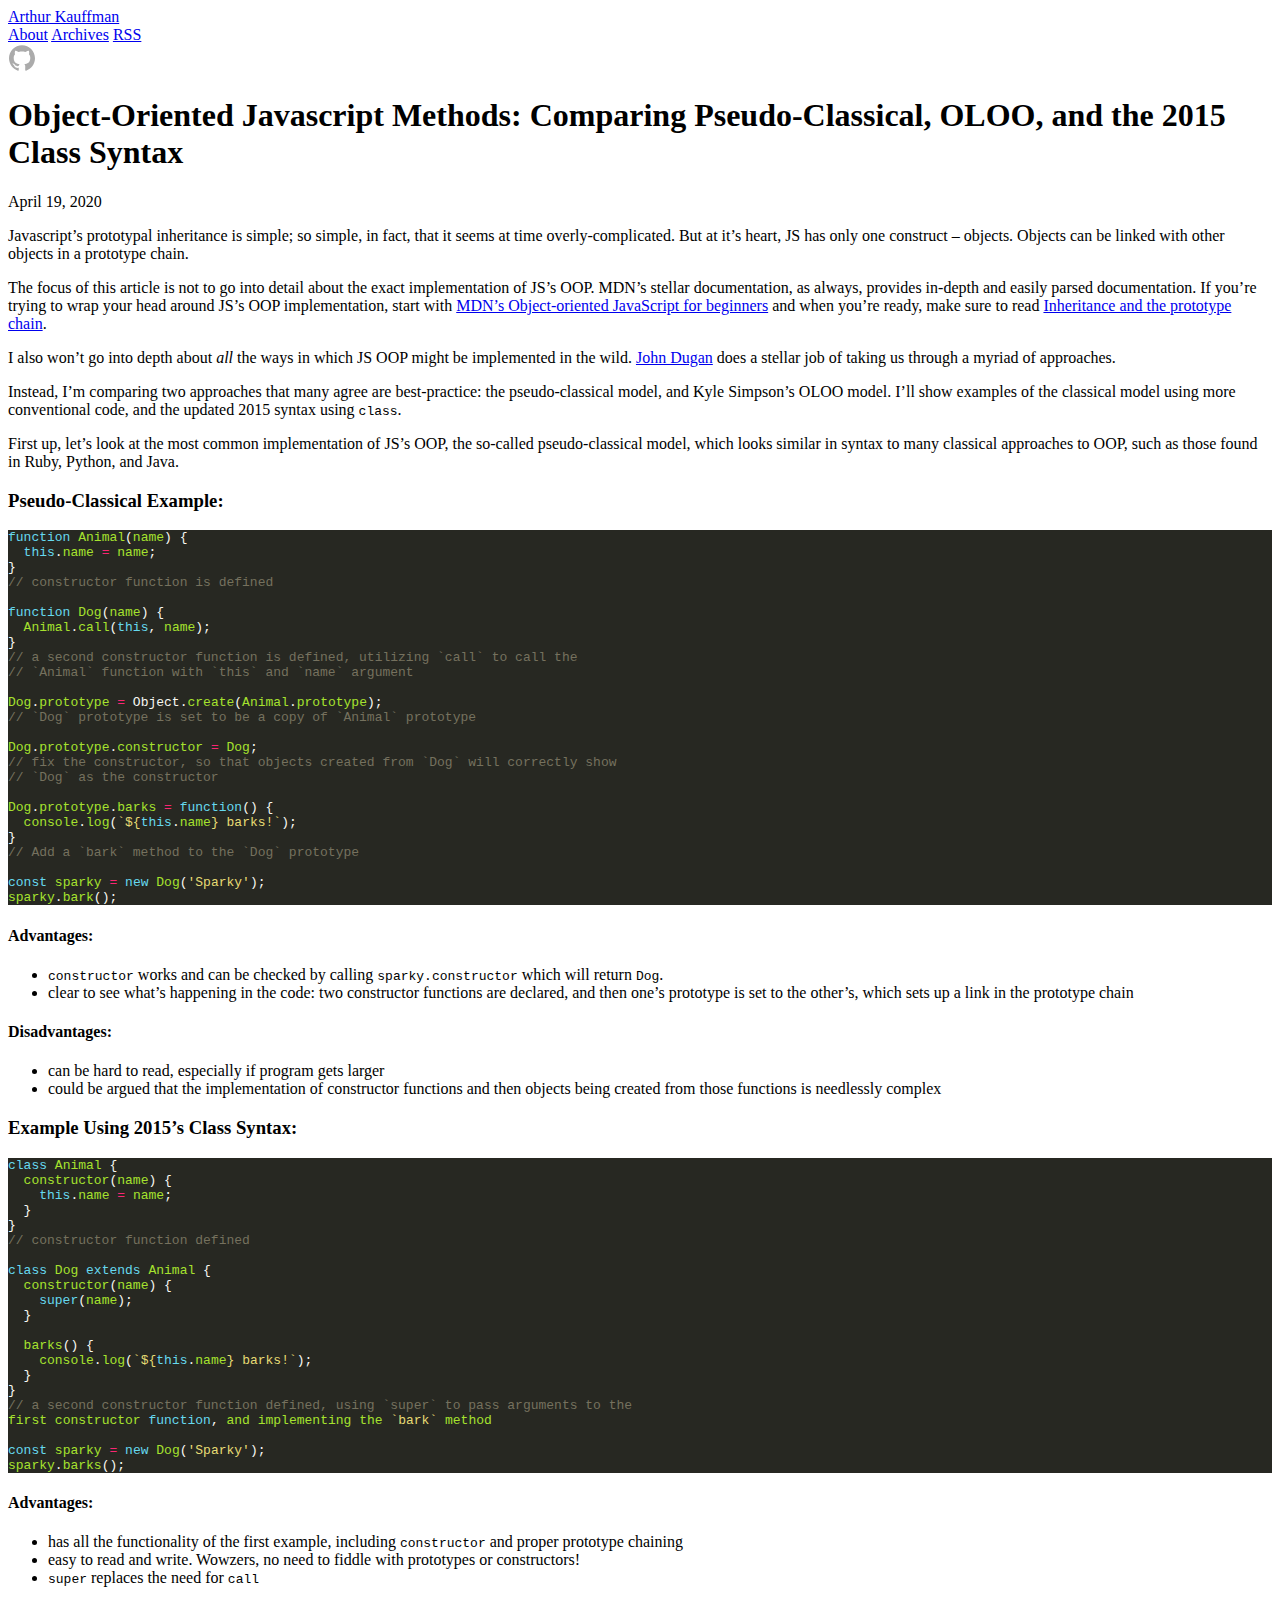
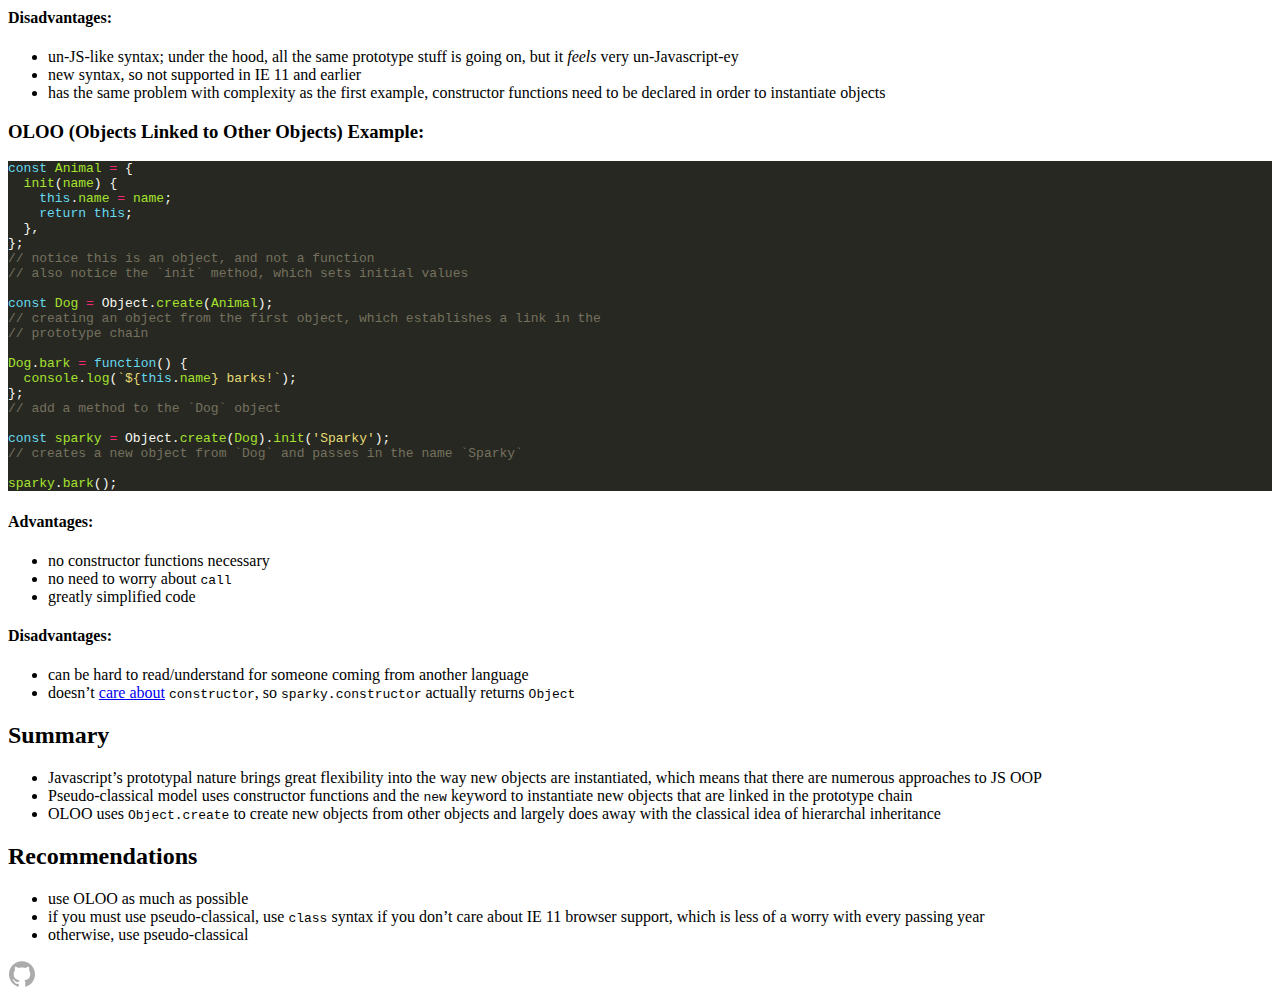
<file: public/posts/js-oop-pseudo-classical-vs-oloo/index.html>
<!DOCTYPE html>

<html lang="en-us">
    <head>
    <meta charset="utf-8">
    <meta http-equiv="X-UA-Compatible" content="IE=edge,chrome=1">
    <meta name="viewport" content="width=device-width, initial-scale=1">
    <meta name="format-detection" content="telephone=no"/>

    <title>Arthur Kauffman</title>
    
    <link rel="apple-touch-icon" sizes="180x180" href="/apple-touch-icon.png">
    <link rel="icon" type="image/png" sizes="32x32" href="/favicon-32x32.png">
    <link rel="icon" type="image/png" sizes="16x16" href="/favicon-16x16.png">
    <link rel="manifest" href="/manifest.json">
    <link rel="mask-icon" href="/safari-pinned-tab.svg" color="#FF3DB4">
    <meta name="theme-color" content="#ffffff">

    
    
    
    <link rel="stylesheet" href="https://arthurkauffman.com/css/main.min.b4d36c03d40aea96e0334538ca03e63fc4209fc025e67c5775969664f63946d9.css"/>

    
    
    

    
    
 
    
    
</head>
    <body>
        
<nav>
  <header>
    <div class="site-title">
        <a href="/">Arthur Kauffman</a>
    </div>  
</header>
  <div class="nav-menu">
  
    <a class="color-link nav-link" href="/about/">About</a>
  
    <a class="color-link nav-link" href="/archives/">Archives</a>
  
  <a class="color-link nav-link" href="https://arthurkauffman.com/index.xml" target="_blank" rel="noopener" type="application/rss+xml">RSS</a>
</div>
<footer class="footer">
	<div class="social-icons">
        

    

    

    

    

    

    

    

    

    

    

    

    

    

    

    

    

    

    
    
    
    <a class="social-icon" href="https://github.com/a1kn" target="_blank" rel="noopener" title="GitHub">
        <svg width="28px" height="28px" viewBox="0 0 28 28" version="1.1" fill="#ABABAB" xmlns="https://www.w3.org/2000/svg" xmlns:xlink="https://www.w3.org/1999/xlink">
            <path d="M13.9988029,1.32087331 C6.82105037,1.32087331 1,7.14112562 1,14.3212723 C1,20.0649109 4.72454649,24.9370678 9.89038951,26.6560892 C10.5408085,26.7757983 10.7778323,26.374374 10.7778323,26.0296121 C10.7778323,25.7215609 10.7666595,24.9035493 10.760275,23.8189856 C7.14426471,24.6042767 6.38131925,22.0760223 6.38131925,22.0760223 C5.78995672,20.5740732 4.93762853,20.1742451 4.93762853,20.1742451 C3.75729765,19.3682044 5.02701126,19.3841656 5.02701126,19.3841656 C6.33183953,19.4759425 7.01817121,20.7241085 7.01817121,20.7241085 C8.17775254,22.7104801 10.0611744,22.1366749 10.8017741,21.8038838 C10.919887,20.9643246 11.2558703,20.3913175 11.6269683,20.066507 C8.74038491,19.7385043 5.70536235,18.6228163 5.70536235,13.6413251 C5.70536235,12.2223743 6.21213051,11.0611968 7.04370914,10.1530044 C6.90963504,9.82420367 6.46351945,8.50181809 7.17139875,6.71256734 C7.17139875,6.71256734 8.26234691,6.36301702 10.7459099,8.04532771 C11.78259,7.75642995 12.8950858,7.61277914 14.000399,7.60719272 C15.1049142,7.61277914 16.2166119,7.75642995 17.2548881,8.04532771 C19.736855,6.36301702 20.8262071,6.71256734 20.8262071,6.71256734 C21.5356825,8.50181809 21.0895669,9.82420367 20.9562909,10.1530044 C21.7894656,11.0611968 22.2922435,12.2223743 22.2922435,13.6413251 C22.2922435,18.6355852 19.2524325,19.734514 16.3570705,20.0561322 C16.8231376,20.4575564 17.2389269,21.2508282 17.2389269,22.4638795 C17.2389269,24.2012564 17.2229657,25.603448 17.2229657,26.0296121 C17.2229657,26.3775663 17.4575954,26.7821827 18.116793,26.6552912 C23.2786458,24.9322794 27,20.0633148 27,14.3212723 C27,7.14112562 21.1789496,1.32087331 13.9988029,1.32087331"></path>
        </svg>
    </a>
    

    
    
    

    

    

    

    

</div>





	<script src="https://arthurkauffman.com/js/main.min.fa5c2b23e07b5d9bfad267a52b4b24fdb053e6fb7524993383594926a3ac270c.js" integrity="sha256-+lwrI+B7XZv60melK0sk/bBT5vt1JJkzg1lJJqOsJww="></script>
</footer>

</nav>
        <div id="content" class="content-container">
        
<h1 class="post-title">Object-Oriented Javascript Methods: Comparing Pseudo-Classical, OLOO, and the 2015 Class Syntax</h1>
    
    <time>April 19, 2020</time>
    
    <div>
        <p>
        <p>Javascript&rsquo;s prototypal inheritance is simple; so simple, in fact, that it seems
at time overly-complicated. But at it&rsquo;s heart, JS has only one construct &ndash;
objects. Objects can be linked with other objects in a prototype chain.</p>
<p>The focus of this article is not to go into detail about the exact
implementation of JS&rsquo;s OOP. MDN&rsquo;s stellar documentation, as always, provides
in-depth and easily parsed documentation. If you&rsquo;re trying to wrap your head
around JS&rsquo;s OOP implementation, start with <a href="https://developer.mozilla.org/en-US/docs/Learn/JavaScript/Objects/Object-oriented_JS">MDN&rsquo;s Object-oriented JavaScript for
beginners</a>
and when you&rsquo;re ready, make sure to read <a href="https://developer.mozilla.org/en-US/docs/Web/JavaScript/Inheritance_and_the_prototype_chain">Inheritance and the prototype
chain</a>.</p>
<p>I also won&rsquo;t go into depth about <em>all</em> the ways in which JS OOP might be
implemented in the wild. <a href="https://john-dugan.com/object-oriented-javascript-pattern-comparison/">John
Dugan</a>
does a stellar job of taking us through a myriad of approaches.</p>
<p>Instead, I&rsquo;m comparing two approaches that many agree are best-practice: the
pseudo-classical model, and Kyle Simpson&rsquo;s OLOO model. I&rsquo;ll show examples of the
classical model using more conventional code, and the updated 2015 syntax using
<code>class</code>.</p>
<p>First up, let&rsquo;s look at the most common implementation of JS&rsquo;s OOP, the
so-called pseudo-classical model, which looks similar in syntax to many
classical approaches to OOP, such as those found in Ruby, Python, and Java.</p>
<h3 id="pseudo-classical-example">Pseudo-Classical Example:</h3>
<div class="highlight"><pre style="color:#f8f8f2;background-color:#272822;-moz-tab-size:4;-o-tab-size:4;tab-size:4"><code class="language-javascript" data-lang="javascript"><span style="color:#66d9ef">function</span> <span style="color:#a6e22e">Animal</span>(<span style="color:#a6e22e">name</span>) {
  <span style="color:#66d9ef">this</span>.<span style="color:#a6e22e">name</span> <span style="color:#f92672">=</span> <span style="color:#a6e22e">name</span>;
}
<span style="color:#75715e">// constructor function is defined
</span><span style="color:#75715e"></span>
<span style="color:#66d9ef">function</span> <span style="color:#a6e22e">Dog</span>(<span style="color:#a6e22e">name</span>) {
  <span style="color:#a6e22e">Animal</span>.<span style="color:#a6e22e">call</span>(<span style="color:#66d9ef">this</span>, <span style="color:#a6e22e">name</span>);
}
<span style="color:#75715e">// a second constructor function is defined, utilizing `call` to call the
</span><span style="color:#75715e">// `Animal` function with `this` and `name` argument
</span><span style="color:#75715e"></span>
<span style="color:#a6e22e">Dog</span>.<span style="color:#a6e22e">prototype</span> <span style="color:#f92672">=</span> Object.<span style="color:#a6e22e">create</span>(<span style="color:#a6e22e">Animal</span>.<span style="color:#a6e22e">prototype</span>);
<span style="color:#75715e">// `Dog` prototype is set to be a copy of `Animal` prototype
</span><span style="color:#75715e"></span>
<span style="color:#a6e22e">Dog</span>.<span style="color:#a6e22e">prototype</span>.<span style="color:#a6e22e">constructor</span> <span style="color:#f92672">=</span> <span style="color:#a6e22e">Dog</span>;
<span style="color:#75715e">// fix the constructor, so that objects created from `Dog` will correctly show
</span><span style="color:#75715e">// `Dog` as the constructor
</span><span style="color:#75715e"></span>
<span style="color:#a6e22e">Dog</span>.<span style="color:#a6e22e">prototype</span>.<span style="color:#a6e22e">barks</span> <span style="color:#f92672">=</span> <span style="color:#66d9ef">function</span>() {
  <span style="color:#a6e22e">console</span>.<span style="color:#a6e22e">log</span>(<span style="color:#e6db74">`</span><span style="color:#e6db74">${</span><span style="color:#66d9ef">this</span>.<span style="color:#a6e22e">name</span><span style="color:#e6db74">}</span><span style="color:#e6db74"> barks!`</span>);
}
<span style="color:#75715e">// Add a `bark` method to the `Dog` prototype
</span><span style="color:#75715e"></span>
<span style="color:#66d9ef">const</span> <span style="color:#a6e22e">sparky</span> <span style="color:#f92672">=</span> <span style="color:#66d9ef">new</span> <span style="color:#a6e22e">Dog</span>(<span style="color:#e6db74">&#39;Sparky&#39;</span>);
<span style="color:#a6e22e">sparky</span>.<span style="color:#a6e22e">bark</span>();
</code></pre></div><h4 id="advantages">Advantages:</h4>
<ul>
<li><code>constructor</code> works and can be checked by calling <code>sparky.constructor</code> which
will return <code>Dog</code>.</li>
<li>clear to see what&rsquo;s happening in the code: two constructor functions are
declared, and then one&rsquo;s prototype is set to the other&rsquo;s, which sets up a link
in the prototype chain</li>
</ul>
<h4 id="disadvantages">Disadvantages:</h4>
<ul>
<li>can be hard to read, especially if program gets larger</li>
<li>could be argued that the implementation of constructor functions and then
objects being created from those functions is needlessly complex</li>
</ul>
<h3 id="example-using-2015s-class-syntax">Example Using 2015&rsquo;s Class Syntax:</h3>
<div class="highlight"><pre style="color:#f8f8f2;background-color:#272822;-moz-tab-size:4;-o-tab-size:4;tab-size:4"><code class="language-javascript" data-lang="javascript"><span style="color:#66d9ef">class</span> <span style="color:#a6e22e">Animal</span> {
  <span style="color:#a6e22e">constructor</span>(<span style="color:#a6e22e">name</span>) {
    <span style="color:#66d9ef">this</span>.<span style="color:#a6e22e">name</span> <span style="color:#f92672">=</span> <span style="color:#a6e22e">name</span>;
  }
}
<span style="color:#75715e">// constructor function defined
</span><span style="color:#75715e"></span>
<span style="color:#66d9ef">class</span> <span style="color:#a6e22e">Dog</span> <span style="color:#66d9ef">extends</span> <span style="color:#a6e22e">Animal</span> {
  <span style="color:#a6e22e">constructor</span>(<span style="color:#a6e22e">name</span>) {
    <span style="color:#66d9ef">super</span>(<span style="color:#a6e22e">name</span>);
  }

  <span style="color:#a6e22e">barks</span>() {
    <span style="color:#a6e22e">console</span>.<span style="color:#a6e22e">log</span>(<span style="color:#e6db74">`</span><span style="color:#e6db74">${</span><span style="color:#66d9ef">this</span>.<span style="color:#a6e22e">name</span><span style="color:#e6db74">}</span><span style="color:#e6db74"> barks!`</span>);
  }
}
<span style="color:#75715e">// a second constructor function defined, using `super` to pass arguments to the
</span><span style="color:#75715e"></span><span style="color:#a6e22e">first</span> <span style="color:#a6e22e">constructor</span> <span style="color:#66d9ef">function</span>, <span style="color:#a6e22e">and</span> <span style="color:#a6e22e">implementing</span> <span style="color:#a6e22e">the</span> <span style="color:#e6db74">`bark`</span> <span style="color:#a6e22e">method</span>

<span style="color:#66d9ef">const</span> <span style="color:#a6e22e">sparky</span> <span style="color:#f92672">=</span> <span style="color:#66d9ef">new</span> <span style="color:#a6e22e">Dog</span>(<span style="color:#e6db74">&#39;Sparky&#39;</span>);
<span style="color:#a6e22e">sparky</span>.<span style="color:#a6e22e">barks</span>();
</code></pre></div><h4 id="advantages-1">Advantages:</h4>
<ul>
<li>has all the functionality of the first example, including <code>constructor</code> and
proper prototype chaining</li>
<li>easy to read and write. Wowzers, no need to fiddle with prototypes or
constructors!</li>
<li><code>super</code> replaces the need for <code>call</code></li>
</ul>
<h4 id="disadvantages-1">Disadvantages:</h4>
<ul>
<li>un-JS-like syntax; under the hood, all the same prototype stuff is going on,
but it <em>feels</em> very un-Javascript-ey</li>
<li>new syntax, so not supported in IE 11 and earlier</li>
<li>has the same problem with complexity as the first example, constructor
functions need to be declared in order to instantiate objects</li>
</ul>
<h3 id="oloo-objects-linked-to-other-objects-example">OLOO (Objects Linked to Other Objects) Example:</h3>
<div class="highlight"><pre style="color:#f8f8f2;background-color:#272822;-moz-tab-size:4;-o-tab-size:4;tab-size:4"><code class="language-javascript" data-lang="javascript"><span style="color:#66d9ef">const</span> <span style="color:#a6e22e">Animal</span> <span style="color:#f92672">=</span> {
  <span style="color:#a6e22e">init</span>(<span style="color:#a6e22e">name</span>) {
    <span style="color:#66d9ef">this</span>.<span style="color:#a6e22e">name</span> <span style="color:#f92672">=</span> <span style="color:#a6e22e">name</span>;
    <span style="color:#66d9ef">return</span> <span style="color:#66d9ef">this</span>;
  },
};
<span style="color:#75715e">// notice this is an object, and not a function
</span><span style="color:#75715e">// also notice the `init` method, which sets initial values
</span><span style="color:#75715e"></span>
<span style="color:#66d9ef">const</span> <span style="color:#a6e22e">Dog</span> <span style="color:#f92672">=</span> Object.<span style="color:#a6e22e">create</span>(<span style="color:#a6e22e">Animal</span>);
<span style="color:#75715e">// creating an object from the first object, which establishes a link in the
</span><span style="color:#75715e">// prototype chain
</span><span style="color:#75715e"></span>
<span style="color:#a6e22e">Dog</span>.<span style="color:#a6e22e">bark</span> <span style="color:#f92672">=</span> <span style="color:#66d9ef">function</span>() {
  <span style="color:#a6e22e">console</span>.<span style="color:#a6e22e">log</span>(<span style="color:#e6db74">`</span><span style="color:#e6db74">${</span><span style="color:#66d9ef">this</span>.<span style="color:#a6e22e">name</span><span style="color:#e6db74">}</span><span style="color:#e6db74"> barks!`</span>);
};
<span style="color:#75715e">// add a method to the `Dog` object
</span><span style="color:#75715e"></span>
<span style="color:#66d9ef">const</span> <span style="color:#a6e22e">sparky</span> <span style="color:#f92672">=</span> Object.<span style="color:#a6e22e">create</span>(<span style="color:#a6e22e">Dog</span>).<span style="color:#a6e22e">init</span>(<span style="color:#e6db74">&#39;Sparky&#39;</span>);
<span style="color:#75715e">// creates a new object from `Dog` and passes in the name `Sparky`
</span><span style="color:#75715e"></span>
<span style="color:#a6e22e">sparky</span>.<span style="color:#a6e22e">bark</span>();
</code></pre></div><h4 id="advantages-2">Advantages:</h4>
<ul>
<li>no constructor functions necessary</li>
<li>no need to worry about <code>call</code></li>
<li>greatly simplified code</li>
</ul>
<h4 id="disadvantages-2">Disadvantages:</h4>
<ul>
<li>can be hard to read/understand for someone coming from another language</li>
<li>doesn&rsquo;t <a href="https://frontendmasters.com/courses/advanced-javascript/oloo-questions/">care about</a>
<code>constructor</code>, so <code>sparky.constructor</code> actually returns
<code>Object</code></li>
</ul>
<h2 id="summary">Summary</h2>
<ul>
<li>Javascript&rsquo;s prototypal nature brings great flexibility into the way new
objects are instantiated, which means that there are numerous approaches to JS
OOP</li>
<li>Pseudo-classical model uses constructor functions and the <code>new</code> keyword to
instantiate new objects that are linked in the prototype chain</li>
<li>OLOO uses <code>Object.create</code> to create new objects from other objects and largely
does away with the classical idea of hierarchal inheritance</li>
</ul>
<h2 id="recommendations">Recommendations</h2>
<ul>
<li>use OLOO as much as possible</li>
<li>if you must use pseudo-classical, use <code>class</code> syntax if you don&rsquo;t care about
IE 11 browser support, which is less of a worry with every passing year</li>
<li>otherwise, use pseudo-classical</li>
</ul>

        </p>
    </div>
    

    <div class="page-footer">
        
    </div>


        
        </div>
        <footer class="footer-mobile">
	<div class="social-icons">
        

    

    

    

    

    

    

    

    

    

    

    

    

    

    

    

    

    

    
    
    
    <a class="social-icon" href="https://github.com/a1kn" target="_blank" rel="noopener" title="GitHub">
        <svg width="28px" height="28px" viewBox="0 0 28 28" version="1.1" fill="#ABABAB" xmlns="https://www.w3.org/2000/svg" xmlns:xlink="https://www.w3.org/1999/xlink">
            <path d="M13.9988029,1.32087331 C6.82105037,1.32087331 1,7.14112562 1,14.3212723 C1,20.0649109 4.72454649,24.9370678 9.89038951,26.6560892 C10.5408085,26.7757983 10.7778323,26.374374 10.7778323,26.0296121 C10.7778323,25.7215609 10.7666595,24.9035493 10.760275,23.8189856 C7.14426471,24.6042767 6.38131925,22.0760223 6.38131925,22.0760223 C5.78995672,20.5740732 4.93762853,20.1742451 4.93762853,20.1742451 C3.75729765,19.3682044 5.02701126,19.3841656 5.02701126,19.3841656 C6.33183953,19.4759425 7.01817121,20.7241085 7.01817121,20.7241085 C8.17775254,22.7104801 10.0611744,22.1366749 10.8017741,21.8038838 C10.919887,20.9643246 11.2558703,20.3913175 11.6269683,20.066507 C8.74038491,19.7385043 5.70536235,18.6228163 5.70536235,13.6413251 C5.70536235,12.2223743 6.21213051,11.0611968 7.04370914,10.1530044 C6.90963504,9.82420367 6.46351945,8.50181809 7.17139875,6.71256734 C7.17139875,6.71256734 8.26234691,6.36301702 10.7459099,8.04532771 C11.78259,7.75642995 12.8950858,7.61277914 14.000399,7.60719272 C15.1049142,7.61277914 16.2166119,7.75642995 17.2548881,8.04532771 C19.736855,6.36301702 20.8262071,6.71256734 20.8262071,6.71256734 C21.5356825,8.50181809 21.0895669,9.82420367 20.9562909,10.1530044 C21.7894656,11.0611968 22.2922435,12.2223743 22.2922435,13.6413251 C22.2922435,18.6355852 19.2524325,19.734514 16.3570705,20.0561322 C16.8231376,20.4575564 17.2389269,21.2508282 17.2389269,22.4638795 C17.2389269,24.2012564 17.2229657,25.603448 17.2229657,26.0296121 C17.2229657,26.3775663 17.4575954,26.7821827 18.116793,26.6552912 C23.2786458,24.9322794 27,20.0633148 27,14.3212723 C27,7.14112562 21.1789496,1.32087331 13.9988029,1.32087331"></path>
        </svg>
    </a>
    

    
    
    

    

    

    

    

</div>





	<script src="https://arthurkauffman.com/js/main.min.fa5c2b23e07b5d9bfad267a52b4b24fdb053e6fb7524993383594926a3ac270c.js" integrity="sha256-+lwrI+B7XZv60melK0sk/bBT5vt1JJkzg1lJJqOsJww="></script>
</footer>

    </body>
</html>
</file>
